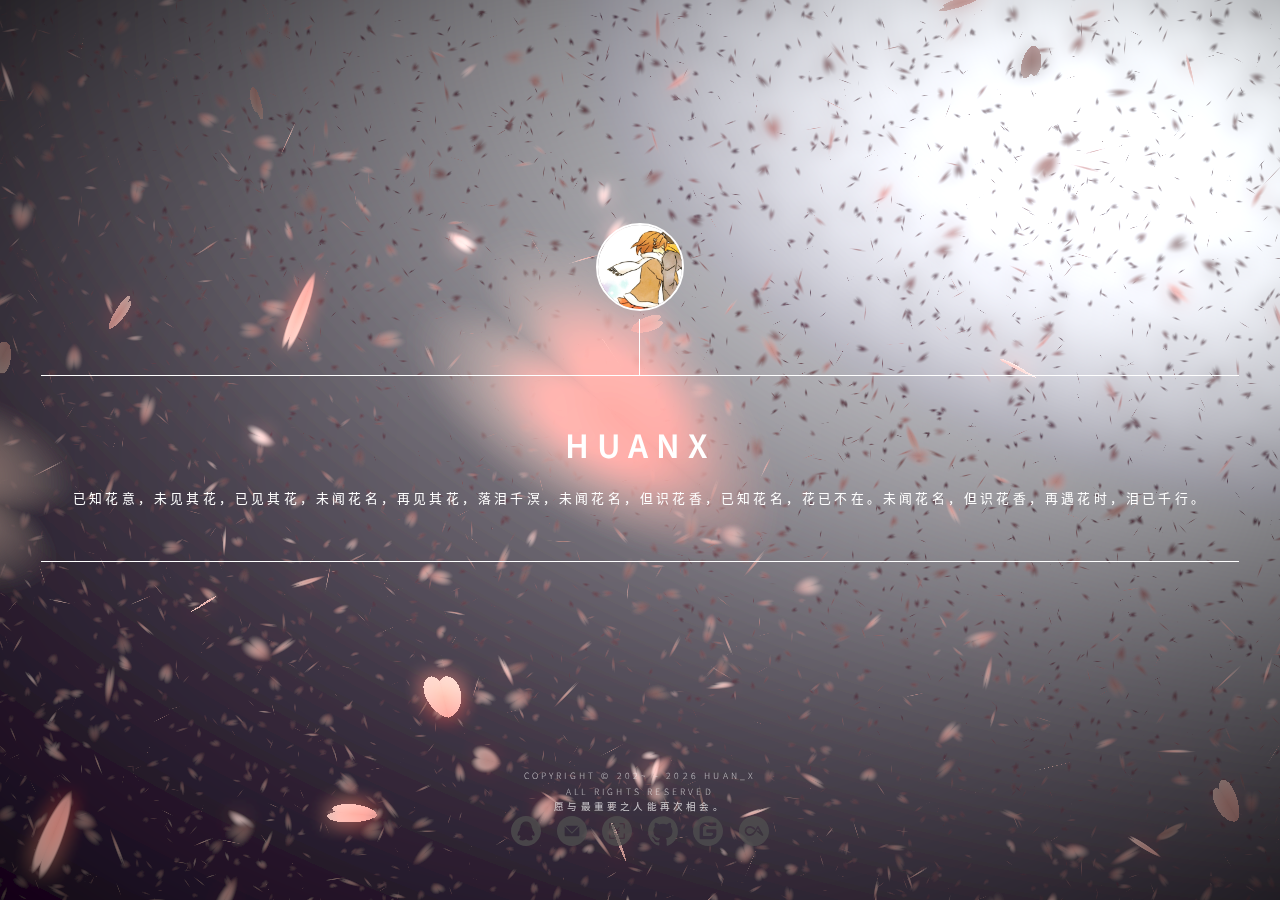
<file: index.html>
<!DOCTYPE html>
<html>
 <head> 
  <title>Huanx Index</title> 
  <meta name="description" content="你知道我是谁吗？……算了，反正总有一天会忘记，不如这样下去就好。| Huanx ：huanxherta,hxssnb" /> 
  <meta charset="utf-8" /> 
  <meta http-equiv="content-language" content="zh-cn" /> 
  <link rel="shortcut icon" href="images/favicon.ico" /> 
  <meta name="viewport" content="width=device-width, initial-scale=1, user-scalable=no" /> 
  <link rel="stylesheet" href="assets/css/main.css" /> 
  <noscript> 
   <link rel="stylesheet" href="assets/css/noscript.css" /> 
  </noscript>
 </head> 
 <body class="is-preload"> 
  <!-- Wrapper --> 
  <div id="wrapper"> 
   <!-- Header --> 
   <header id="header"> 
    <div class="icon"> 
     <img src="images/icon-fa-gem.png" alt="Huanx" title="Huanx" class="logo" /> 
    </div> 
    <div class="content"> 
     <div class="inner"> 
      <h1>Huanx </h1> 
      <!-- &nbsp;-->
      <p> 已知花意，未见其花，已见其花，未闻花名，再见其花，落泪千溟，未闻花名，但识花香，已知花名，花已不在。未闻花名，但识花香，再遇花时，泪已千行。</p>
     </div> 
    </div> 
<!--  
    <nav> 
     <ul> 
      <li> <a target="_blank" href="http://blog.nianbroken.top/">碎念博客</a></li> 
      <li> <a target="_blank" href="http://rane.nianbroken.top/">燃鹅助手</a></li> 
      <li> <a target="_blank" href="http://baidu.nianbroken.top/">帮你百度</a></li> 
      <li> <a target="_blank" href="http://pan.nianbroken.top/">碎念云盘</a></li>
      <li> <a target="_blank" href="https://fireworks.nianbroken.top/">烟花模拟</a></li>
      <!--<li><a href="#elements">Elements</a></li>--> 
     </ul> 
    </nav>

   </header> 
   <!-- Footer --> 
   <footer id="footer"> 
<!--     <p class="copyright">您的IP：<script src="https://pv.sohu.com/cityjson?ie=utf-8"></script><script type="text/javascript">document.write(returnCitySN["cip"])</script></p>  -->
    <p class="copyright"><script>
		var mydate = new Date();
		document.writeln("Copyright&nbsp;&copy;&nbsp;202~ - "+mydate.getFullYear()+'&nbsp;Huan_x<br />All&nbsp;Rights&nbsp;Reserved');</script></p> 
	<p class="copyright">愿与最重要之人能再次相会。</p> 
    <p class="copyright"> <a target="_blank" href="http://wpa.qq.com/msgrd?v=3&amp;uin=3500372287&amp;site=qq&amp;menu=yes"> <img src="images\svg\qq.svg" width="30" alt="QQ" title="QQ" />&nbsp;&nbsp;</a> <a target="_blank" href="mailto:huanxiangnb@gmail.com"> <img src="images\svg\mail.svg" width="30" alt="Mail" title="Mail" />&nbsp;&nbsp;</a> <a target="_blank" href="./images/money_receiving_QR_code.jpg"> <img src="images\svg\money_receiving_QR_code.svg" width="30" alt="给我打钱" title="给我打钱" />&nbsp;&nbsp;</a> <a target="_blank" href="https://github.com/"> <img src="images\svg\github.svg" width="30" alt="Github" title="Github" />&nbsp;&nbsp;</a> <a target="_blank" href="https://gitee.com/"> <img src="images\svg\gitee.svg" width="30" alt="Gitee" title="Gitee" />&nbsp;&nbsp;</a> <a target="_blank" href="http://www.coolapk.com/"> <img src="images\svg\coolapk.svg" width="30" alt="Coolapk" title="Coolapk" /></a> </p> 
   </footer> 
  </div> 
  <canvas id="sakura" style="z-index: 2;
    position: fixed;
    left: 0;
    top: 0;
    height: 100vh;
    width: 100vw;"> 
  </canvas> 
  <!-- BG --> 
  <!-- <div id="bg"> --> 
  <!-- Scripts --> 
  <script src="assets/js/jquery.min.js"></script> 
  <script src="assets/js/browser.min.js"></script> 
  <script src="assets/js/breakpoints.min.js"></script> 
  <script src="assets/js/util.js"></script> 
  <script src="assets/js/main.js"></script> 
  <style>canvas { padding:0; margin:0; }</style> 
  <!-- sakura shader --> 
  <script id="sakura_point_vsh" type="x-shader/x_vertex">
uniform mat4 uProjection;
uniform mat4 uModelview;
uniform vec3 uResolution;
uniform vec3 uOffset;
uniform vec3 uDOF;  //x:focus distance, y:focus radius, z:max radius
uniform vec3 uFade; //x:start distance, y:half distance, z:near fade start

attribute vec3 aPosition;
attribute vec3 aEuler;
attribute vec2 aMisc; //x:size, y:fade

varying vec3 pposition;
varying float psize;
varying float palpha;
varying float pdist;

//varying mat3 rotMat;
varying vec3 normX;
varying vec3 normY;
varying vec3 normZ;
varying vec3 normal;

varying float diffuse;
varying float specular;
varying float rstop;
varying float distancefade;

void main(void) {
    // Projection is based on vertical angle
    vec4 pos = uModelview * vec4(aPosition + uOffset, 1.0);
    gl_Position = uProjection * pos;
    gl_PointSize = aMisc.x * uProjection[1][1] / -pos.z * uResolution.y * 0.5;
    
    pposition = pos.xyz;
    psize = aMisc.x;
    pdist = length(pos.xyz);
    palpha = smoothstep(0.0, 1.0, (pdist - 0.1) / uFade.z);
    
    vec3 elrsn = sin(aEuler);
    vec3 elrcs = cos(aEuler);
    mat3 rotx = mat3(
        1.0, 0.0, 0.0,
        0.0, elrcs.x, elrsn.x,
        0.0, -elrsn.x, elrcs.x
    );
    mat3 roty = mat3(
        elrcs.y, 0.0, -elrsn.y,
        0.0, 1.0, 0.0,
        elrsn.y, 0.0, elrcs.y
    );
    mat3 rotz = mat3(
        elrcs.z, elrsn.z, 0.0, 
        -elrsn.z, elrcs.z, 0.0,
        0.0, 0.0, 1.0
    );
    mat3 rotmat = rotx * roty * rotz;
    normal = rotmat[2];
    
    mat3 trrotm = mat3(
        rotmat[0][0], rotmat[1][0], rotmat[2][0],
        rotmat[0][1], rotmat[1][1], rotmat[2][1],
        rotmat[0][2], rotmat[1][2], rotmat[2][2]
    );
    normX = trrotm[0];
    normY = trrotm[1];
    normZ = trrotm[2];
    
    const vec3 lit = vec3(0.6917144638660746, 0.6917144638660746, -0.20751433915982237);
    
    float tmpdfs = dot(lit, normal);
    if(tmpdfs < 0.0) {
        normal = -normal;
        tmpdfs = dot(lit, normal);
    }
    diffuse = 0.4 + tmpdfs;
    
    vec3 eyev = normalize(-pos.xyz);
    if(dot(eyev, normal) > 0.0) {
        vec3 hv = normalize(eyev + lit);
        specular = pow(max(dot(hv, normal), 0.0), 20.0);
    }
    else {
        specular = 0.0;
    }
    
    rstop = clamp((abs(pdist - uDOF.x) - uDOF.y) / uDOF.z, 0.0, 1.0);
    rstop = pow(rstop, 0.5);
    //-0.69315 = ln(0.5)
    distancefade = min(1.0, exp((uFade.x - pdist) * 0.69315 / uFade.y));
}
</script> 
  <script id="sakura_point_fsh" type="x-shader/x_fragment">
#ifdef GL_ES
//precision mediump float;
precision highp float;
#endif

uniform vec3 uDOF;  //x:focus distance, y:focus radius, z:max radius
uniform vec3 uFade; //x:start distance, y:half distance, z:near fade start

const vec3 fadeCol = vec3(0.08, 0.03, 0.06);

varying vec3 pposition;
varying float psize;
varying float palpha;
varying float pdist;

//varying mat3 rotMat;
varying vec3 normX;
varying vec3 normY;
varying vec3 normZ;
varying vec3 normal;

varying float diffuse;
varying float specular;
varying float rstop;
varying float distancefade;

float ellipse(vec2 p, vec2 o, vec2 r) {
    vec2 lp = (p - o) / r;
    return length(lp) - 1.0;
}

void main(void) {
    vec3 p = vec3(gl_PointCoord - vec2(0.5, 0.5), 0.0) * 2.0;
    vec3 d = vec3(0.0, 0.0, -1.0);
    float nd = normZ.z; //dot(-normZ, d);
    if(abs(nd) < 0.0001) discard;
    
    float np = dot(normZ, p);
    vec3 tp = p + d * np / nd;
    vec2 coord = vec2(dot(normX, tp), dot(normY, tp));
    
    //angle = 15 degree
    const float flwrsn = 0.258819045102521;
    const float flwrcs = 0.965925826289068;
    mat2 flwrm = mat2(flwrcs, -flwrsn, flwrsn, flwrcs);
    vec2 flwrp = vec2(abs(coord.x), coord.y) * flwrm;
    
    float r;
    if(flwrp.x < 0.0) {
        r = ellipse(flwrp, vec2(0.065, 0.024) * 0.5, vec2(0.36, 0.96) * 0.5);
    }
    else {
        r = ellipse(flwrp, vec2(0.065, 0.024) * 0.5, vec2(0.58, 0.96) * 0.5);
    }
    
    if(r > rstop) discard;
    
    vec3 col = mix(vec3(1.0, 0.8, 0.75), vec3(1.0, 0.9, 0.87), r);
    float grady = mix(0.0, 1.0, pow(coord.y * 0.5 + 0.5, 0.35));
    col *= vec3(1.0, grady, grady);
    col *= mix(0.8, 1.0, pow(abs(coord.x), 0.3));
    col = col * diffuse + specular;
    
    col = mix(fadeCol, col, distancefade);
    
    float alpha = (rstop > 0.001)? (0.5 - r / (rstop * 2.0)) : 1.0;
    alpha = smoothstep(0.0, 1.0, alpha) * palpha;
    
    gl_FragColor = vec4(col * 0.5, alpha);
}
</script> 
  <!-- effects --> 
  <script id="fx_common_vsh" type="x-shader/x_vertex">
uniform vec3 uResolution;
attribute vec2 aPosition;

varying vec2 texCoord;
varying vec2 screenCoord;

void main(void) {
    gl_Position = vec4(aPosition, 0.0, 1.0);
    texCoord = aPosition.xy * 0.5 + vec2(0.5, 0.5);
    screenCoord = aPosition.xy * vec2(uResolution.z, 1.0);
}
</script> 
  <script id="bg_fsh" type="x-shader/x_fragment">
#ifdef GL_ES
//precision mediump float;
precision highp float;
#endif

uniform vec2 uTimes;

varying vec2 texCoord;
varying vec2 screenCoord;

void main(void) {
    vec3 col;
    float c;
    vec2 tmpv = texCoord * vec2(0.8, 1.0) - vec2(0.95, 1.0);
    c = exp(-pow(length(tmpv) * 1.8, 2.0));
    col = mix(vec3(0.02, 0.0, 0.03), vec3(0.96, 0.98, 1.0) * 1.5, c);
    gl_FragColor = vec4(col * 0.5, 1.0);
}
</script> 
  <script id="fx_brightbuf_fsh" type="x-shader/x_fragment">
#ifdef GL_ES
//precision mediump float;
precision highp float;
#endif
uniform sampler2D uSrc;
uniform vec2 uDelta;

varying vec2 texCoord;
varying vec2 screenCoord;

void main(void) {
    vec4 col = texture2D(uSrc, texCoord);
    gl_FragColor = vec4(col.rgb * 2.0 - vec3(0.5), 1.0);
}
</script> 
  <script id="fx_dirblur_r4_fsh" type="x-shader/x_fragment">
#ifdef GL_ES
//precision mediump float;
precision highp float;
#endif
uniform sampler2D uSrc;
uniform vec2 uDelta;
uniform vec4 uBlurDir; //dir(x, y), stride(z, w)

varying vec2 texCoord;
varying vec2 screenCoord;

void main(void) {
    vec4 col = texture2D(uSrc, texCoord);
    col = col + texture2D(uSrc, texCoord + uBlurDir.xy * uDelta);
    col = col + texture2D(uSrc, texCoord - uBlurDir.xy * uDelta);
    col = col + texture2D(uSrc, texCoord + (uBlurDir.xy + uBlurDir.zw) * uDelta);
    col = col + texture2D(uSrc, texCoord - (uBlurDir.xy + uBlurDir.zw) * uDelta);
    gl_FragColor = col / 5.0;
}
</script> 
  <!-- effect fragment shader template --> 
  <script id="fx_common_fsh" type="x-shader/x_fragment">
#ifdef GL_ES
//precision mediump float;
precision highp float;
#endif
uniform sampler2D uSrc;
uniform vec2 uDelta;

varying vec2 texCoord;
varying vec2 screenCoord;

void main(void) {
    gl_FragColor = texture2D(uSrc, texCoord);
}
</script> 
  <!-- post processing --> 
  <script id="pp_final_vsh" type="x-shader/x_vertex">
uniform vec3 uResolution;
attribute vec2 aPosition;
varying vec2 texCoord;
varying vec2 screenCoord;
void main(void) {
    gl_Position = vec4(aPosition, 0.0, 1.0);
    texCoord = aPosition.xy * 0.5 + vec2(0.5, 0.5);
    screenCoord = aPosition.xy * vec2(uResolution.z, 1.0);
}
</script> 
  <script id="pp_final_fsh" type="x-shader/x_fragment">
#ifdef GL_ES
//precision mediump float;
precision highp float;
#endif
uniform sampler2D uSrc;
uniform sampler2D uBloom;
uniform vec2 uDelta;
varying vec2 texCoord;
varying vec2 screenCoord;
void main(void) {
    vec4 srccol = texture2D(uSrc, texCoord) * 2.0;
    vec4 bloomcol = texture2D(uBloom, texCoord);
    vec4 col;
    col = srccol + bloomcol * (vec4(1.0) + srccol);
    col *= smoothstep(1.0, 0.0, pow(length((texCoord - vec2(0.5)) * 2.0), 1.2) * 0.5);
    col = pow(col, vec4(0.45454545454545)); //(1.0 / 2.2)
    
    gl_FragColor = vec4(col.rgb, 1.0);
    gl_FragColor.a = 1.0;
}
</script> 
  <script>
// Utilities
var Vector3 = {};
var Matrix44 = {};
Vector3.create = function(x, y, z) {
    return {'x':x, 'y':y, 'z':z};
};
Vector3.dot = function (v0, v1) {
    return v0.x * v1.x + v0.y * v1.y + v0.z * v1.z;
};
Vector3.cross = function (v, v0, v1) {
    v.x = v0.y * v1.z - v0.z * v1.y;
    v.y = v0.z * v1.x - v0.x * v1.z;
    v.z = v0.x * v1.y - v0.y * v1.x;
};
Vector3.normalize = function (v) {
    var l = v.x * v.x + v.y * v.y + v.z * v.z;
    if(l > 0.00001) {
        l = 1.0 / Math.sqrt(l);
        v.x *= l;
        v.y *= l;
        v.z *= l;
    }
};
Vector3.arrayForm = function(v) {
    if(v.array) {
        v.array[0] = v.x;
        v.array[1] = v.y;
        v.array[2] = v.z;
    }
    else {
        v.array = new Float32Array([v.x, v.y, v.z]);
    }
    return v.array;
};
Matrix44.createIdentity = function () {
    return new Float32Array([1.0, 0.0, 0.0, 0.0, 0.0, 1.0, 0.0, 0.0, 0.0, 0.0, 1.0, 0.0, 0.0, 0.0, 0.0, 1.0]);
};
Matrix44.loadProjection = function (m, aspect, vdeg, near, far) {
    var h = near * Math.tan(vdeg * Math.PI / 180.0 * 0.5) * 2.0;
    var w = h * aspect;
    
    m[0] = 2.0 * near / w;
    m[1] = 0.0;
    m[2] = 0.0;
    m[3] = 0.0;
    
    m[4] = 0.0;
    m[5] = 2.0 * near / h;
    m[6] = 0.0;
    m[7] = 0.0;
    
    m[8] = 0.0;
    m[9] = 0.0;
    m[10] = -(far + near) / (far - near);
    m[11] = -1.0;
    
    m[12] = 0.0;
    m[13] = 0.0;
    m[14] = -2.0 * far * near / (far - near);
    m[15] = 0.0;
};
Matrix44.loadLookAt = function (m, vpos, vlook, vup) {
    var frontv = Vector3.create(vpos.x - vlook.x, vpos.y - vlook.y, vpos.z - vlook.z);
    Vector3.normalize(frontv);
    var sidev = Vector3.create(1.0, 0.0, 0.0);
    Vector3.cross(sidev, vup, frontv);
    Vector3.normalize(sidev);
    var topv = Vector3.create(1.0, 0.0, 0.0);
    Vector3.cross(topv, frontv, sidev);
    Vector3.normalize(topv);
    
    m[0] = sidev.x;
    m[1] = topv.x;
    m[2] = frontv.x;
    m[3] = 0.0;
    
    m[4] = sidev.y;
    m[5] = topv.y;
    m[6] = frontv.y;
    m[7] = 0.0;
    
    m[8] = sidev.z;
    m[9] = topv.z;
    m[10] = frontv.z;
    m[11] = 0.0;
    
    m[12] = -(vpos.x * m[0] + vpos.y * m[4] + vpos.z * m[8]);
    m[13] = -(vpos.x * m[1] + vpos.y * m[5] + vpos.z * m[9]);
    m[14] = -(vpos.x * m[2] + vpos.y * m[6] + vpos.z * m[10]);
    m[15] = 1.0;
};

//
var timeInfo = {
    'start':0, 'prev':0, // Date
    'delta':0, 'elapsed':0 // Number(sec)
};

//
var gl;
var renderSpec = {
    'width':0,
    'height':0,
    'aspect':1,
    'array':new Float32Array(3),
    'halfWidth':0,
    'halfHeight':0,
    'halfArray':new Float32Array(3)
    // and some render targets. see setViewport()
};
renderSpec.setSize = function(w, h) {
    renderSpec.width = w;
    renderSpec.height = h;
    renderSpec.aspect = renderSpec.width / renderSpec.height;
    renderSpec.array[0] = renderSpec.width;
    renderSpec.array[1] = renderSpec.height;
    renderSpec.array[2] = renderSpec.aspect;
    
    renderSpec.halfWidth = Math.floor(w / 2);
    renderSpec.halfHeight = Math.floor(h / 2);
    renderSpec.halfArray[0] = renderSpec.halfWidth;
    renderSpec.halfArray[1] = renderSpec.halfHeight;
    renderSpec.halfArray[2] = renderSpec.halfWidth / renderSpec.halfHeight;
};

function deleteRenderTarget(rt) {
    gl.deleteFramebuffer(rt.frameBuffer);
    gl.deleteRenderbuffer(rt.renderBuffer);
    gl.deleteTexture(rt.texture);
}

function createRenderTarget(w, h) {
    var ret = {
        'width':w,
        'height':h,
        'sizeArray':new Float32Array([w, h, w / h]),
        'dtxArray':new Float32Array([1.0 / w, 1.0 / h])
    };
    ret.frameBuffer = gl.createFramebuffer();
    ret.renderBuffer = gl.createRenderbuffer();
    ret.texture = gl.createTexture();
    
    gl.bindTexture(gl.TEXTURE_2D, ret.texture);
    gl.texImage2D(gl.TEXTURE_2D, 0, gl.RGBA, w, h, 0, gl.RGBA, gl.UNSIGNED_BYTE, null);
    gl.texParameteri(gl.TEXTURE_2D, gl.TEXTURE_WRAP_S, gl.CLAMP_TO_EDGE);
    gl.texParameteri(gl.TEXTURE_2D, gl.TEXTURE_WRAP_T, gl.CLAMP_TO_EDGE);
    gl.texParameteri(gl.TEXTURE_2D, gl.TEXTURE_MAG_FILTER, gl.LINEAR);
    gl.texParameteri(gl.TEXTURE_2D, gl.TEXTURE_MIN_FILTER, gl.LINEAR);
    
    gl.bindFramebuffer(gl.FRAMEBUFFER, ret.frameBuffer);
    gl.framebufferTexture2D(gl.FRAMEBUFFER, gl.COLOR_ATTACHMENT0, gl.TEXTURE_2D, ret.texture, 0);
    
    gl.bindRenderbuffer(gl.RENDERBUFFER, ret.renderBuffer);
    gl.renderbufferStorage(gl.RENDERBUFFER, gl.DEPTH_COMPONENT16, w, h);
    gl.framebufferRenderbuffer(gl.FRAMEBUFFER, gl.DEPTH_ATTACHMENT, gl.RENDERBUFFER, ret.renderBuffer);
    
    gl.bindTexture(gl.TEXTURE_2D, null);
    gl.bindRenderbuffer(gl.RENDERBUFFER, null);
    gl.bindFramebuffer(gl.FRAMEBUFFER, null);
    
    return ret;
}

function compileShader(shtype, shsrc) {
	var retsh = gl.createShader(shtype);
	
	gl.shaderSource(retsh, shsrc);
	gl.compileShader(retsh);
	
	if(!gl.getShaderParameter(retsh, gl.COMPILE_STATUS)) {
		var errlog = gl.getShaderInfoLog(retsh);
		gl.deleteShader(retsh);
		console.error(errlog);
		return null;
	}
	return retsh;
}

function createShader(vtxsrc, frgsrc, uniformlist, attrlist) {
    var vsh = compileShader(gl.VERTEX_SHADER, vtxsrc);
    var fsh = compileShader(gl.FRAGMENT_SHADER, frgsrc);
    
    if(vsh == null || fsh == null) {
        return null;
    }
    
    var prog = gl.createProgram();
    gl.attachShader(prog, vsh);
    gl.attachShader(prog, fsh);
    
    gl.deleteShader(vsh);
    gl.deleteShader(fsh);
    
    gl.linkProgram(prog);
    if (!gl.getProgramParameter(prog, gl.LINK_STATUS)) {
        var errlog = gl.getProgramInfoLog(prog);
        console.error(errlog);
        return null;
    }
    
    if(uniformlist) {
        prog.uniforms = {};
        for(var i = 0; i < uniformlist.length; i++) {
            prog.uniforms[uniformlist[i]] = gl.getUniformLocation(prog, uniformlist[i]);
        }
    }
    
    if(attrlist) {
        prog.attributes = {};
        for(var i = 0; i < attrlist.length; i++) {
            var attr = attrlist[i];
            prog.attributes[attr] = gl.getAttribLocation(prog, attr);
        }
    }
    
    return prog;
}

function useShader(prog) {
    gl.useProgram(prog);
    for(var attr in prog.attributes) {
        gl.enableVertexAttribArray(prog.attributes[attr]);;
    }
}

function unuseShader(prog) {
    for(var attr in prog.attributes) {
        gl.disableVertexAttribArray(prog.attributes[attr]);;
    }
    gl.useProgram(null);
}

/////
var projection = {
    'angle':60,
    'nearfar':new Float32Array([0.1, 100.0]),
    'matrix':Matrix44.createIdentity()
};
var camera = {
    'position':Vector3.create(0, 0, 100),
    'lookat':Vector3.create(0, 0, 0),
    'up':Vector3.create(0, 1, 0),
    'dof':Vector3.create(10.0, 4.0, 8.0),
    'matrix':Matrix44.createIdentity()
};

var pointFlower = {};
var meshFlower = {};
var sceneStandBy = false;

var BlossomParticle = function () {
    this.velocity = new Array(3);
    this.rotation = new Array(3);
    this.position = new Array(3);
    this.euler = new Array(3);
    this.size = 1.0;
    this.alpha = 1.0;
    this.zkey = 0.0;
};

BlossomParticle.prototype.setVelocity = function (vx, vy, vz) {
    this.velocity[0] = vx;
    this.velocity[1] = vy;
    this.velocity[2] = vz;
};

BlossomParticle.prototype.setRotation = function (rx, ry, rz) {
    this.rotation[0] = rx;
    this.rotation[1] = ry;
    this.rotation[2] = rz;
};

BlossomParticle.prototype.setPosition = function (nx, ny, nz) {
    this.position[0] = nx;
    this.position[1] = ny;
    this.position[2] = nz;
};

BlossomParticle.prototype.setEulerAngles = function (rx, ry, rz) {
    this.euler[0] = rx;
    this.euler[1] = ry;
    this.euler[2] = rz;
};

BlossomParticle.prototype.setSize = function (s) {
    this.size = s;
};

BlossomParticle.prototype.update = function (dt, et) {
    this.position[0] += this.velocity[0] * dt;
    this.position[1] += this.velocity[1] * dt;
    this.position[2] += this.velocity[2] * dt;
    
    this.euler[0] += this.rotation[0] * dt;
    this.euler[1] += this.rotation[1] * dt;
    this.euler[2] += this.rotation[2] * dt;
};

function createPointFlowers() {
    // get point sizes
    var prm = gl.getParameter(gl.ALIASED_POINT_SIZE_RANGE);
    renderSpec.pointSize = {'min':prm[0], 'max':prm[1]};
    
    var vtxsrc = document.getElementById("sakura_point_vsh").textContent;
    var frgsrc = document.getElementById("sakura_point_fsh").textContent;
    
    pointFlower.program = createShader(
        vtxsrc, frgsrc,
        ['uProjection', 'uModelview', 'uResolution', 'uOffset', 'uDOF', 'uFade'],
        ['aPosition', 'aEuler', 'aMisc']
    );
    
    useShader(pointFlower.program);
    pointFlower.offset = new Float32Array([0.0, 0.0, 0.0]);
    pointFlower.fader = Vector3.create(0.0, 10.0, 0.0);
    
    // paramerters: velocity[3], rotate[3]
    pointFlower.numFlowers = 1600;
    pointFlower.particles = new Array(pointFlower.numFlowers);
    // vertex attributes {position[3], euler_xyz[3], size[1]}
    pointFlower.dataArray = new Float32Array(pointFlower.numFlowers * (3 + 3 + 2));
    pointFlower.positionArrayOffset = 0;
    pointFlower.eulerArrayOffset = pointFlower.numFlowers * 3;
    pointFlower.miscArrayOffset = pointFlower.numFlowers * 6;
    
    pointFlower.buffer = gl.createBuffer();
    gl.bindBuffer(gl.ARRAY_BUFFER, pointFlower.buffer);
    gl.bufferData(gl.ARRAY_BUFFER, pointFlower.dataArray, gl.DYNAMIC_DRAW);
    gl.bindBuffer(gl.ARRAY_BUFFER, null);
    
    unuseShader(pointFlower.program);
    
    for(var i = 0; i < pointFlower.numFlowers; i++) {
        pointFlower.particles[i] = new BlossomParticle();
    }
}

function initPointFlowers() {
    //area
    pointFlower.area = Vector3.create(20.0, 20.0, 20.0);
    pointFlower.area.x = pointFlower.area.y * renderSpec.aspect;
    
    pointFlower.fader.x = 10.0; //env fade start
    pointFlower.fader.y = pointFlower.area.z; //env fade half
    pointFlower.fader.z = 0.1;  //near fade start
    
    //particles
    var PI2 = Math.PI * 2.0;
    var tmpv3 = Vector3.create(0, 0, 0);
    var tmpv = 0;
    var symmetryrand = function() {return (Math.random() * 2.0 - 1.0);};
    for(var i = 0; i < pointFlower.numFlowers; i++) {
        var tmpprtcl = pointFlower.particles[i];
        
        //velocity
        tmpv3.x = symmetryrand() * 0.3 + 0.8;
        tmpv3.y = symmetryrand() * 0.2 - 1.0;
        tmpv3.z = symmetryrand() * 0.3 + 0.5;
        Vector3.normalize(tmpv3);
        tmpv = 2.0 + Math.random() * 1.0;
        tmpprtcl.setVelocity(tmpv3.x * tmpv, tmpv3.y * tmpv, tmpv3.z * tmpv);
        
        //rotation
        tmpprtcl.setRotation(
            symmetryrand() * PI2 * 0.5,
            symmetryrand() * PI2 * 0.5,
            symmetryrand() * PI2 * 0.5
        );
        
        //position
        tmpprtcl.setPosition(
            symmetryrand() * pointFlower.area.x,
            symmetryrand() * pointFlower.area.y,
            symmetryrand() * pointFlower.area.z
        );
        
        //euler
        tmpprtcl.setEulerAngles(
            Math.random() * Math.PI * 2.0,
            Math.random() * Math.PI * 2.0,
            Math.random() * Math.PI * 2.0
        );
        
        //size
        tmpprtcl.setSize(0.9 + Math.random() * 0.1);
    }
}

function renderPointFlowers() {
    //update
    var PI2 = Math.PI * 2.0;
    var limit = [pointFlower.area.x, pointFlower.area.y, pointFlower.area.z];
    var repeatPos = function (prt, cmp, limit) {
        if(Math.abs(prt.position[cmp]) - prt.size * 0.5 > limit) {
            //out of area
            if(prt.position[cmp] > 0) {
                prt.position[cmp] -= limit * 2.0;
            }
            else {
                prt.position[cmp] += limit * 2.0;
            }
        }
    };
    var repeatEuler = function (prt, cmp) {
        prt.euler[cmp] = prt.euler[cmp] % PI2;
        if(prt.euler[cmp] < 0.0) {
            prt.euler[cmp] += PI2;
        }
    };
    
    for(var i = 0; i < pointFlower.numFlowers; i++) {
        var prtcl = pointFlower.particles[i];
        prtcl.update(timeInfo.delta, timeInfo.elapsed);
        repeatPos(prtcl, 0, pointFlower.area.x);
        repeatPos(prtcl, 1, pointFlower.area.y);
        repeatPos(prtcl, 2, pointFlower.area.z);
        repeatEuler(prtcl, 0);
        repeatEuler(prtcl, 1);
        repeatEuler(prtcl, 2);
        
        prtcl.alpha = 1.0;//(pointFlower.area.z - prtcl.position[2]) * 0.5;
        
        prtcl.zkey = (camera.matrix[2] * prtcl.position[0]
                    + camera.matrix[6] * prtcl.position[1]
                    + camera.matrix[10] * prtcl.position[2]
                    + camera.matrix[14]);
    }
    
    // sort
    pointFlower.particles.sort(function(p0, p1){return p0.zkey - p1.zkey;});
    
    // update data
    var ipos = pointFlower.positionArrayOffset;
    var ieuler = pointFlower.eulerArrayOffset;
    var imisc = pointFlower.miscArrayOffset;
    for(var i = 0; i < pointFlower.numFlowers; i++) {
        var prtcl = pointFlower.particles[i];
        pointFlower.dataArray[ipos] = prtcl.position[0];
        pointFlower.dataArray[ipos + 1] = prtcl.position[1];
        pointFlower.dataArray[ipos + 2] = prtcl.position[2];
        ipos += 3;
        pointFlower.dataArray[ieuler] = prtcl.euler[0];
        pointFlower.dataArray[ieuler + 1] = prtcl.euler[1];
        pointFlower.dataArray[ieuler + 2] = prtcl.euler[2];
        ieuler += 3;
        pointFlower.dataArray[imisc] = prtcl.size;
        pointFlower.dataArray[imisc + 1] = prtcl.alpha;
        imisc += 2;
    }
    
    //draw
    gl.enable(gl.BLEND);
    //gl.disable(gl.DEPTH_TEST);
    gl.blendFunc(gl.SRC_ALPHA, gl.ONE_MINUS_SRC_ALPHA);
    
    var prog = pointFlower.program;
    useShader(prog);
    
    gl.uniformMatrix4fv(prog.uniforms.uProjection, false, projection.matrix);
    gl.uniformMatrix4fv(prog.uniforms.uModelview, false, camera.matrix);
    gl.uniform3fv(prog.uniforms.uResolution, renderSpec.array);
    gl.uniform3fv(prog.uniforms.uDOF, Vector3.arrayForm(camera.dof));
    gl.uniform3fv(prog.uniforms.uFade, Vector3.arrayForm(pointFlower.fader));
    
    gl.bindBuffer(gl.ARRAY_BUFFER, pointFlower.buffer);
    gl.bufferData(gl.ARRAY_BUFFER, pointFlower.dataArray, gl.DYNAMIC_DRAW);
    
    gl.vertexAttribPointer(prog.attributes.aPosition, 3, gl.FLOAT, false, 0, pointFlower.positionArrayOffset * Float32Array.BYTES_PER_ELEMENT);
    gl.vertexAttribPointer(prog.attributes.aEuler, 3, gl.FLOAT, false, 0, pointFlower.eulerArrayOffset * Float32Array.BYTES_PER_ELEMENT);
    gl.vertexAttribPointer(prog.attributes.aMisc, 2, gl.FLOAT, false, 0, pointFlower.miscArrayOffset * Float32Array.BYTES_PER_ELEMENT);
    
    // doubler
    for(var i = 1; i < 2; i++) {
        var zpos = i * -2.0;
        pointFlower.offset[0] = pointFlower.area.x * -1.0;
        pointFlower.offset[1] = pointFlower.area.y * -1.0;
        pointFlower.offset[2] = pointFlower.area.z * zpos;
        gl.uniform3fv(prog.uniforms.uOffset, pointFlower.offset);
        gl.drawArrays(gl.POINT, 0, pointFlower.numFlowers);
        
        pointFlower.offset[0] = pointFlower.area.x * -1.0;
        pointFlower.offset[1] = pointFlower.area.y *  1.0;
        pointFlower.offset[2] = pointFlower.area.z * zpos;
        gl.uniform3fv(prog.uniforms.uOffset, pointFlower.offset);
        gl.drawArrays(gl.POINT, 0, pointFlower.numFlowers);
        
        pointFlower.offset[0] = pointFlower.area.x *  1.0;
        pointFlower.offset[1] = pointFlower.area.y * -1.0;
        pointFlower.offset[2] = pointFlower.area.z * zpos;
        gl.uniform3fv(prog.uniforms.uOffset, pointFlower.offset);
        gl.drawArrays(gl.POINT, 0, pointFlower.numFlowers);
        
        pointFlower.offset[0] = pointFlower.area.x *  1.0;
        pointFlower.offset[1] = pointFlower.area.y *  1.0;
        pointFlower.offset[2] = pointFlower.area.z * zpos;
        gl.uniform3fv(prog.uniforms.uOffset, pointFlower.offset);
        gl.drawArrays(gl.POINT, 0, pointFlower.numFlowers);
    }
    
    //main
    pointFlower.offset[0] = 0.0;
    pointFlower.offset[1] = 0.0;
    pointFlower.offset[2] = 0.0;
    gl.uniform3fv(prog.uniforms.uOffset, pointFlower.offset);
    gl.drawArrays(gl.POINT, 0, pointFlower.numFlowers);
    
    gl.bindBuffer(gl.ARRAY_BUFFER, null);
    unuseShader(prog);
    
    gl.enable(gl.DEPTH_TEST);
    gl.disable(gl.BLEND);
}

// effects
//common util
function createEffectProgram(vtxsrc, frgsrc, exunifs, exattrs) {
    var ret = {};
    var unifs = ['uResolution', 'uSrc', 'uDelta'];
    if(exunifs) {
        unifs = unifs.concat(exunifs);
    }
    var attrs = ['aPosition'];
    if(exattrs) {
        attrs = attrs.concat(exattrs);
    }
    
    ret.program = createShader(vtxsrc, frgsrc, unifs, attrs);
    useShader(ret.program);
    
    ret.dataArray = new Float32Array([
        -1.0, -1.0,
         1.0, -1.0,
        -1.0,  1.0,
         1.0,  1.0
    ]);
    ret.buffer = gl.createBuffer();
    gl.bindBuffer(gl.ARRAY_BUFFER, ret.buffer);
    gl.bufferData(gl.ARRAY_BUFFER, ret.dataArray, gl.STATIC_DRAW);
    
    gl.bindBuffer(gl.ARRAY_BUFFER, null);
    unuseShader(ret.program);
    
    return ret;
}

// basic usage
// useEffect(prog, srctex({'texture':texid, 'dtxArray':(f32)[dtx, dty]})); //basic initialize
// gl.uniform**(...); //additional uniforms
// drawEffect()
// unuseEffect(prog)
// TEXTURE0 makes src
function useEffect(fxobj, srctex) {
    var prog = fxobj.program;
    useShader(prog);
    gl.uniform3fv(prog.uniforms.uResolution, renderSpec.array);
    
    if(srctex != null) {
        gl.uniform2fv(prog.uniforms.uDelta, srctex.dtxArray);
        gl.uniform1i(prog.uniforms.uSrc, 0);
        
        gl.activeTexture(gl.TEXTURE0);
        gl.bindTexture(gl.TEXTURE_2D, srctex.texture);
    }
}
function drawEffect(fxobj) {
    gl.bindBuffer(gl.ARRAY_BUFFER, fxobj.buffer);
    gl.vertexAttribPointer(fxobj.program.attributes.aPosition, 2, gl.FLOAT, false, 0, 0);
    gl.drawArrays(gl.TRIANGLE_STRIP, 0, 4);
}
function unuseEffect(fxobj) {
    unuseShader(fxobj.program);
}

var effectLib = {};
function createEffectLib() {
    
    var vtxsrc, frgsrc;
    //common
    var cmnvtxsrc = document.getElementById("fx_common_vsh").textContent;
    
    //background
    frgsrc = document.getElementById("bg_fsh").textContent;
    effectLib.sceneBg = createEffectProgram(cmnvtxsrc, frgsrc, ['uTimes'], null);
    
    // make brightpixels buffer
    frgsrc = document.getElementById("fx_brightbuf_fsh").textContent;
    effectLib.mkBrightBuf = createEffectProgram(cmnvtxsrc, frgsrc, null, null);
    
    // direction blur
    frgsrc = document.getElementById("fx_dirblur_r4_fsh").textContent;
    effectLib.dirBlur = createEffectProgram(cmnvtxsrc, frgsrc, ['uBlurDir'], null);
    
    //final composite
    vtxsrc = document.getElementById("pp_final_vsh").textContent;
    frgsrc = document.getElementById("pp_final_fsh").textContent;
    effectLib.finalComp = createEffectProgram(vtxsrc, frgsrc, ['uBloom'], null);
}

// background
function createBackground() {
    //console.log("create background");
}
function initBackground() {
    //console.log("init background");
}
function renderBackground() {
    gl.disable(gl.DEPTH_TEST);
    
    useEffect(effectLib.sceneBg, null);
    gl.uniform2f(effectLib.sceneBg.program.uniforms.uTimes, timeInfo.elapsed, timeInfo.delta);
    drawEffect(effectLib.sceneBg);
    unuseEffect(effectLib.sceneBg);
    
    gl.enable(gl.DEPTH_TEST);
}

// post process
var postProcess = {};
function createPostProcess() {
    //console.log("create post process");
}
function initPostProcess() {
    //console.log("init post process");
}

function renderPostProcess() {
    gl.enable(gl.TEXTURE_2D);
    gl.disable(gl.DEPTH_TEST);
    var bindRT = function (rt, isclear) {
        gl.bindFramebuffer(gl.FRAMEBUFFER, rt.frameBuffer);
        gl.viewport(0, 0, rt.width, rt.height);
        if(isclear) {
            gl.clearColor(0, 0, 0, 0);
            gl.clear(gl.COLOR_BUFFER_BIT | gl.DEPTH_BUFFER_BIT);
        }
    };
    
    //make bright buff
    bindRT(renderSpec.wHalfRT0, true);
    useEffect(effectLib.mkBrightBuf, renderSpec.mainRT);
    drawEffect(effectLib.mkBrightBuf);
    unuseEffect(effectLib.mkBrightBuf);
    
    // make bloom
    for(var i = 0; i < 2; i++) {
        var p = 1.5 + 1 * i;
        var s = 2.0 + 1 * i;
        bindRT(renderSpec.wHalfRT1, true);
        useEffect(effectLib.dirBlur, renderSpec.wHalfRT0);
        gl.uniform4f(effectLib.dirBlur.program.uniforms.uBlurDir, p, 0.0, s, 0.0);
        drawEffect(effectLib.dirBlur);
        unuseEffect(effectLib.dirBlur);
        
        bindRT(renderSpec.wHalfRT0, true);
        useEffect(effectLib.dirBlur, renderSpec.wHalfRT1);
        gl.uniform4f(effectLib.dirBlur.program.uniforms.uBlurDir, 0.0, p, 0.0, s);
        drawEffect(effectLib.dirBlur);
        unuseEffect(effectLib.dirBlur);
    }
    
    //display
    gl.bindFramebuffer(gl.FRAMEBUFFER, null);
    gl.viewport(0, 0, renderSpec.width, renderSpec.height);
    gl.clear(gl.COLOR_BUFFER_BIT | gl.DEPTH_BUFFER_BIT);
    
    useEffect(effectLib.finalComp, renderSpec.mainRT);
    gl.uniform1i(effectLib.finalComp.program.uniforms.uBloom, 1);
    gl.activeTexture(gl.TEXTURE1);
    gl.bindTexture(gl.TEXTURE_2D, renderSpec.wHalfRT0.texture);
    drawEffect(effectLib.finalComp);
    unuseEffect(effectLib.finalComp);
    
    gl.enable(gl.DEPTH_TEST);
}

/////
var SceneEnv = {};
function createScene() {
    createEffectLib();
    createBackground();
    createPointFlowers();
    createPostProcess();
    sceneStandBy = true;
}

function initScene() {
    initBackground();
    initPointFlowers();
    initPostProcess();
    
    //camera.position.z = 17.320508;
    camera.position.z = pointFlower.area.z + projection.nearfar[0];
    projection.angle = Math.atan2(pointFlower.area.y, camera.position.z + pointFlower.area.z) * 180.0 / Math.PI * 2.0;
    Matrix44.loadProjection(projection.matrix, renderSpec.aspect, projection.angle, projection.nearfar[0], projection.nearfar[1]);
}

function renderScene() {
    //draw
    Matrix44.loadLookAt(camera.matrix, camera.position, camera.lookat, camera.up);
    
    gl.enable(gl.DEPTH_TEST);
    
    //gl.bindFramebuffer(gl.FRAMEBUFFER, null);
    gl.bindFramebuffer(gl.FRAMEBUFFER, renderSpec.mainRT.frameBuffer);
    gl.viewport(0, 0, renderSpec.mainRT.width, renderSpec.mainRT.height);
    gl.clearColor(0.005, 0, 0.05, 0);
    gl.clear(gl.COLOR_BUFFER_BIT | gl.DEPTH_BUFFER_BIT);
    
    renderBackground();
    renderPointFlowers();
    renderPostProcess();
}

/////
function onResize(e) {
    makeCanvasFullScreen(document.getElementById("sakura"));
    setViewports();
    if(sceneStandBy) {
        initScene();
    }
}

function setViewports() {
    renderSpec.setSize(gl.canvas.width, gl.canvas.height);
    
    gl.clearColor(0.2, 0.2, 0.5, 1.0);
    gl.viewport(0, 0, renderSpec.width, renderSpec.height);
    
    var rtfunc = function (rtname, rtw, rth) {
        var rt = renderSpec[rtname];
        if(rt) deleteRenderTarget(rt);
        renderSpec[rtname] = createRenderTarget(rtw, rth);
    };
    rtfunc('mainRT', renderSpec.width, renderSpec.height);
    rtfunc('wFullRT0', renderSpec.width, renderSpec.height);
    rtfunc('wFullRT1', renderSpec.width, renderSpec.height);
    rtfunc('wHalfRT0', renderSpec.halfWidth, renderSpec.halfHeight);
    rtfunc('wHalfRT1', renderSpec.halfWidth, renderSpec.halfHeight);
}

function render() {
    renderScene();
}

var animating = true;
function toggleAnimation(elm) {
    animating ^= true;
    if(animating) animate();
    if(elm) {
        elm.innerHTML = animating? "Stop":"Start";
    }
}

function stepAnimation() {
    if(!animating) animate();
}

function animate() {
    var curdate = new Date();
    timeInfo.elapsed = (curdate - timeInfo.start) / 1000.0;
    timeInfo.delta = (curdate - timeInfo.prev) / 1000.0;
    timeInfo.prev = curdate;
    
    if(animating) requestAnimationFrame(animate);
    render();
}

function makeCanvasFullScreen(canvas) {
    var b = document.body;
	var d = document.documentElement;
	fullw = Math.max(b.clientWidth , b.scrollWidth, d.scrollWidth, d.clientWidth);
	fullh = Math.max(b.clientHeight , b.scrollHeight, d.scrollHeight, d.clientHeight);
	canvas.width = fullw;
	canvas.height = fullh;
}

window.addEventListener('load', function(e) {
    var canvas = document.getElementById("sakura");
    try {
        makeCanvasFullScreen(canvas);
        gl = canvas.getContext('experimental-webgl');
    } catch(e) {
        alert("WebGL not supported." + e);
        console.error(e);
        return;
    }
    
    window.addEventListener('resize', onResize);
    
    setViewports();
    createScene();
    initScene();
    
    timeInfo.start = new Date();
    timeInfo.prev = timeInfo.start;
    animate();
});

//set window.requestAnimationFrame
(function (w, r) {
    w['r'+r] = w['r'+r] || w['webkitR'+r] || w['mozR'+r] || w['msR'+r] || w['oR'+r] || function(c){ w.setTimeout(c, 1000 / 60); };
})(window, 'equestAnimationFrame');
</script>  
 </body>
</html>
</file>
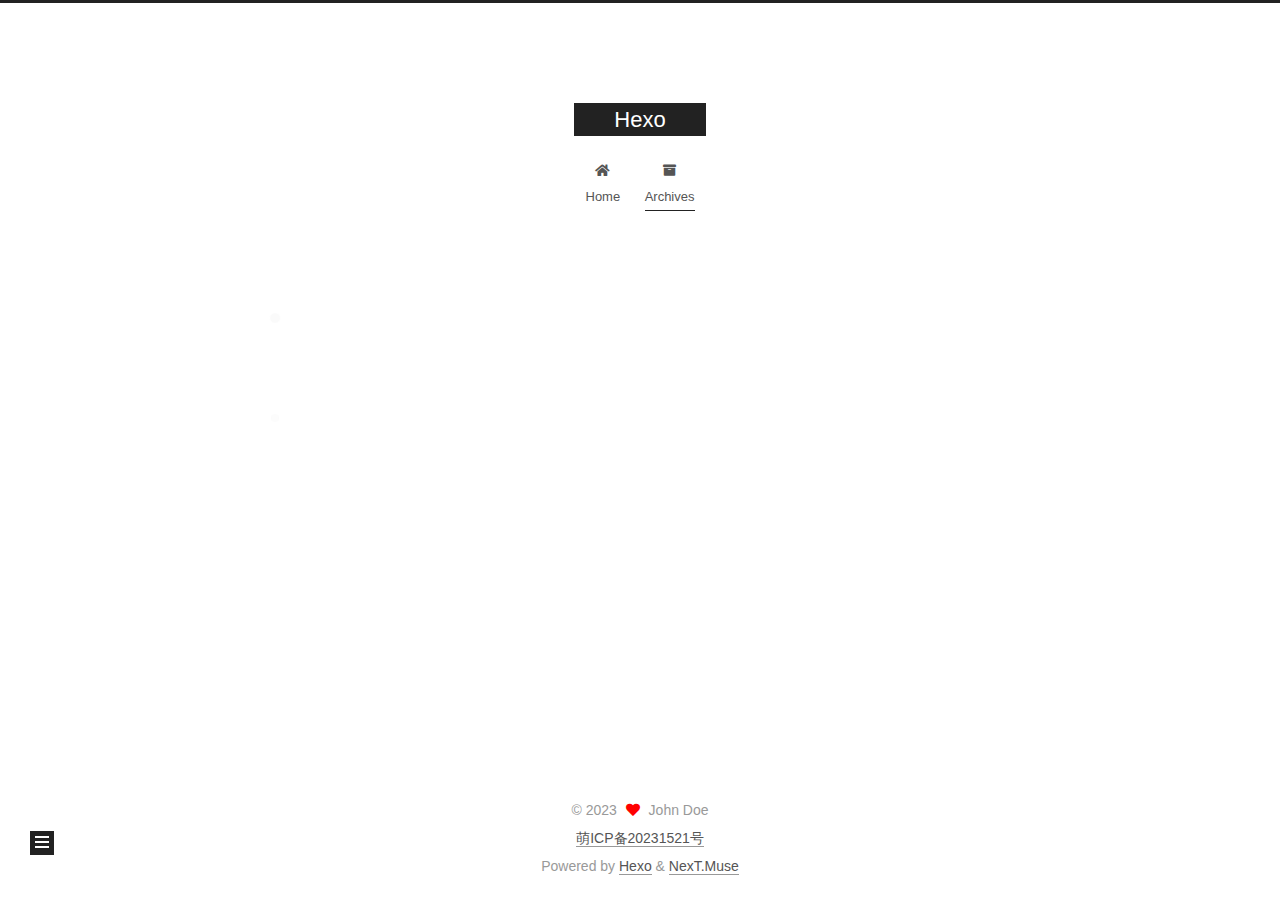
<file: archives/index.html>
<!DOCTYPE html>
<html lang="zh-Hans">
<head>
  <meta charset="UTF-8">
<meta name="viewport" content="width=device-width, initial-scale=1, maximum-scale=2">
<meta name="theme-color" content="#222">
<meta name="generator" content="Hexo 6.3.0">
  <link rel="apple-touch-icon" sizes="180x180" href="/images/apple-touch-icon-next.png">
  <link rel="icon" type="image/png" sizes="32x32" href="/images/favicon-32x32-next.png">
  <link rel="icon" type="image/png" sizes="16x16" href="/images/favicon-16x16-next.png">
  <link rel="mask-icon" href="/images/logo.svg" color="#222">

<link rel="stylesheet" href="/css/main.css">


<link rel="stylesheet" href="/lib/font-awesome/css/all.min.css">

<script id="hexo-configurations">
    var NexT = window.NexT || {};
    var CONFIG = {"hostname":"huanxherta.github.io","root":"/","scheme":"Muse","version":"7.8.0","exturl":false,"sidebar":{"position":"left","display":"post","padding":18,"offset":12,"onmobile":false},"copycode":{"enable":false,"show_result":false,"style":null},"back2top":{"enable":true,"sidebar":false,"scrollpercent":false},"bookmark":{"enable":false,"color":"#222","save":"auto"},"fancybox":false,"mediumzoom":false,"lazyload":false,"pangu":false,"comments":{"style":"tabs","active":null,"storage":true,"lazyload":false,"nav":null},"algolia":{"hits":{"per_page":10},"labels":{"input_placeholder":"Search for Posts","hits_empty":"We didn't find any results for the search: ${query}","hits_stats":"${hits} results found in ${time} ms"}},"localsearch":{"enable":false,"trigger":"auto","top_n_per_article":1,"unescape":false,"preload":false},"motion":{"enable":true,"async":false,"transition":{"post_block":"fadeIn","post_header":"slideDownIn","post_body":"slideDownIn","coll_header":"slideLeftIn","sidebar":"slideUpIn"}}};
  </script>

  <meta property="og:type" content="website">
<meta property="og:title" content="Hexo">
<meta property="og:url" content="https://huanxherta.github.io/archives/index.html">
<meta property="og:site_name" content="Hexo">
<meta property="og:locale">
<meta property="article:author" content="John Doe">
<meta name="twitter:card" content="summary">

<link rel="canonical" href="https://huanxherta.github.io/archives/">


<script id="page-configurations">
  // https://hexo.io/docs/variables.html
  CONFIG.page = {
    sidebar: "",
    isHome : false,
    isPost : false,
    lang   : 'zh-Hans'
  };
</script>

  <title>Archive | Hexo</title>
  






  <noscript>
  <style>
  .use-motion .brand,
  .use-motion .menu-item,
  .sidebar-inner,
  .use-motion .post-block,
  .use-motion .pagination,
  .use-motion .comments,
  .use-motion .post-header,
  .use-motion .post-body,
  .use-motion .collection-header { opacity: initial; }

  .use-motion .site-title,
  .use-motion .site-subtitle {
    opacity: initial;
    top: initial;
  }

  .use-motion .logo-line-before i { left: initial; }
  .use-motion .logo-line-after i { right: initial; }
  </style>
</noscript>

</head>

<body itemscope itemtype="http://schema.org/WebPage">
  <div class="container use-motion">
    <div class="headband"></div>

    <header class="header" itemscope itemtype="http://schema.org/WPHeader">
      <div class="header-inner"><div class="site-brand-container">
  <div class="site-nav-toggle">
    <div class="toggle" aria-label="Toggle navigation bar">
      <span class="toggle-line toggle-line-first"></span>
      <span class="toggle-line toggle-line-middle"></span>
      <span class="toggle-line toggle-line-last"></span>
    </div>
  </div>

  <div class="site-meta">

    <a href="/" class="brand" rel="start">
      <span class="logo-line-before"><i></i></span>
      <h1 class="site-title">Hexo</h1>
      <span class="logo-line-after"><i></i></span>
    </a>
  </div>

  <div class="site-nav-right">
    <div class="toggle popup-trigger">
    </div>
  </div>
</div>




<nav class="site-nav">
  <ul id="menu" class="main-menu menu">
        <li class="menu-item menu-item-home">

    <a href="/" rel="section"><i class="fa fa-home fa-fw"></i>Home</a>

  </li>
        <li class="menu-item menu-item-archives">

    <a href="/archives/" rel="section"><i class="fa fa-archive fa-fw"></i>Archives</a>

  </li>
  </ul>
</nav>




</div>
    </header>

    
  <div class="back-to-top">
    <i class="fa fa-arrow-up"></i>
    <span>0%</span>
  </div>


    <main class="main">
      <div class="main-inner">
        <div class="content-wrap">
          

          <div class="content archive">
            

  
  
  
  <div class="post-block">
    <div class="posts-collapse">
      <div class="collection-title">
        <span class="collection-header">Um..! 2 posts in total. Keep on posting.</span>
      </div>

      
    <div class="collection-year">
      <span class="collection-header">2023</span>
    </div>

  <article itemscope itemtype="http://schema.org/Article">
    <header class="post-header">

      <div class="post-meta">
        <time itemprop="dateCreated"
              datetime="2023-01-26T09:00:12+08:00"
              content="2023-01-26">
          01-26
        </time>
      </div>

      <div class="post-title">
          <a class="post-title-link" href="/2023/01/26/helloworld/" itemprop="url">
            <span itemprop="name">helloworld</span>
          </a>
      </div>

    </header>
  </article>

  <article itemscope itemtype="http://schema.org/Article">
    <header class="post-header">

      <div class="post-meta">
        <time itemprop="dateCreated"
              datetime="2023-01-26T08:51:59+08:00"
              content="2023-01-26">
          01-26
        </time>
      </div>

      <div class="post-title">
          <a class="post-title-link" href="/2023/01/26/hello-world/" itemprop="url">
            <span itemprop="name">Hello World</span>
          </a>
      </div>

    </header>
  </article>


    </div>
  </div>
  
  
  

  



          </div>
          

<script>
  window.addEventListener('tabs:register', () => {
    let { activeClass } = CONFIG.comments;
    if (CONFIG.comments.storage) {
      activeClass = localStorage.getItem('comments_active') || activeClass;
    }
    if (activeClass) {
      let activeTab = document.querySelector(`a[href="#comment-${activeClass}"]`);
      if (activeTab) {
        activeTab.click();
      }
    }
  });
  if (CONFIG.comments.storage) {
    window.addEventListener('tabs:click', event => {
      if (!event.target.matches('.tabs-comment .tab-content .tab-pane')) return;
      let commentClass = event.target.classList[1];
      localStorage.setItem('comments_active', commentClass);
    });
  }
</script>

        </div>
          
  
  <div class="toggle sidebar-toggle">
    <span class="toggle-line toggle-line-first"></span>
    <span class="toggle-line toggle-line-middle"></span>
    <span class="toggle-line toggle-line-last"></span>
  </div>

  <aside class="sidebar">
    <div class="sidebar-inner">

      <ul class="sidebar-nav motion-element">
        <li class="sidebar-nav-toc">
          Table of Contents
        </li>
        <li class="sidebar-nav-overview">
          Overview
        </li>
      </ul>

      <!--noindex-->
      <div class="post-toc-wrap sidebar-panel">
      </div>
      <!--/noindex-->

      <div class="site-overview-wrap sidebar-panel">
        <div class="site-author motion-element" itemprop="author" itemscope itemtype="http://schema.org/Person">
  <p class="site-author-name" itemprop="name">John Doe</p>
  <div class="site-description" itemprop="description"></div>
</div>
<div class="site-state-wrap motion-element">
  <nav class="site-state">
      <div class="site-state-item site-state-posts">
          <a href="/archives/">
        
          <span class="site-state-item-count">2</span>
          <span class="site-state-item-name">posts</span>
        </a>
      </div>
  </nav>
</div>



      </div>

    </div>
  </aside>
  <div id="sidebar-dimmer"></div>


      </div>
    </main>

    <footer class="footer">
      <div class="footer-inner">
        

        

<div class="copyright">
  
  &copy; 
  <span itemprop="copyrightYear">2023</span>
  <span class="with-love">
    <i class="fa fa-heart"></i>
  </span>
  <span class="author" itemprop="copyrightHolder">John Doe</span>
</div>

<a href="https://icp.gov.moe/?keyword=20231521" target="_blank">萌ICP备20231521号</a><br>
  <div class="powered-by">Powered by <a href="https://hexo.io/" class="theme-link" rel="noopener" target="_blank">Hexo</a> & <a href="https://muse.theme-next.org/" class="theme-link" rel="noopener" target="_blank">NexT.Muse</a>
  </div>
<script async src="//busuanzi.ibruce.info/busuanzi/2.3/busuanzi.pure.mini.js"></script>

<br >
        








      </div>
    </footer>
  </div>

  
  <script src="/lib/anime.min.js"></script>
  <script src="/lib/velocity/velocity.min.js"></script>
  <script src="/lib/velocity/velocity.ui.min.js"></script>

<script src="/js/utils.js"></script>

<script src="/js/motion.js"></script>


<script src="/js/schemes/muse.js"></script>


<script src="/js/next-boot.js"></script>




  















  

  

</body>
</html>
</file>
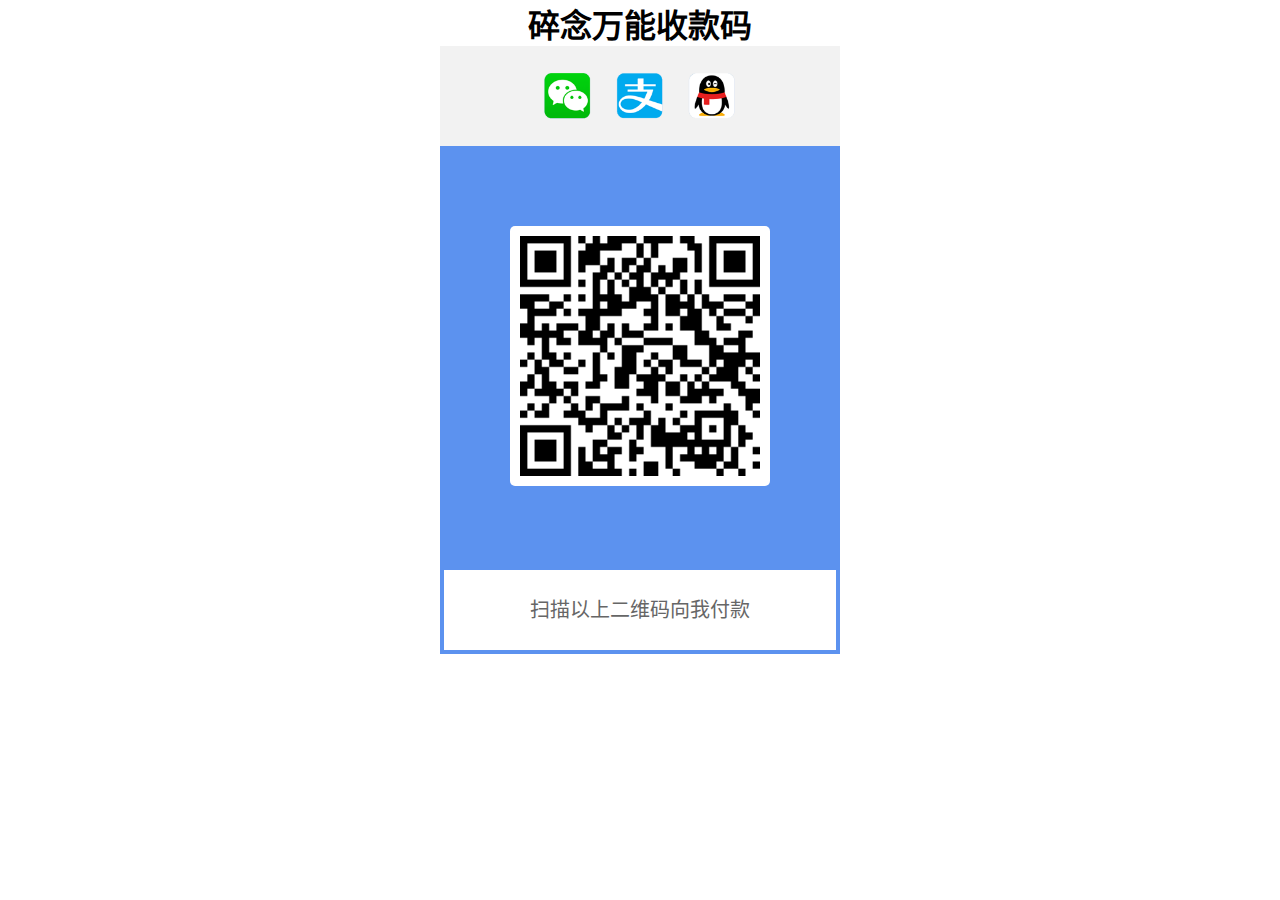
<file: money_receiving_QR_code/index.html>
<!DOCTYPE html>
<html>
 <head> 
  <meta charset="utf-8" /> 
  <meta name="description" content="这里是碎念万能收款码，支持QQ，微信，支付宝收款。" /> 
  <meta http-equiv="content-language" content="zh-cn" /> 
  <meta http-equiv="X-UA-Compatible" content="IE=edge" /> 
  <meta name="viewport" content="width=device-width, initial-scale=1" /> 
  <meta name="author" content="mengkun" /> 
  <meta name="renderer" content="webkit" /> 
  <meta http-equiv="Cache-Control" content="no-siteapp" /> 
  <title>碎念万能收款码 - 我见云 心念你</title> 
  <script>
    var setting = {
        /* 在以下【双引号】中粘贴你的QQ钱包收款链接 */ 
        qqUrl: "https://i.qianbao.qq.com/wallet/sqrcode.htm?m=tenpay&f=wallet&a=1&ac=CAEQyrOIiQsY2rG4hAY%3D_xxx_sign&u=2971802058&n=%E6%9B%A6%E8%8A%B8%F0%9F%8D%82",
        
        /* 在以下【双引号】中粘贴你的微信收款链接 */ 
        wechatUrl: "wxp://f2f0NLwK81cKeSCqoWOJnrmd6NMQorP50Atg",
        
        /* 在以下【双引号】中粘贴你的支付宝收款链接 */ 
        aliUrl: "https://qr.alipay.com/fkx16734d3ufygssmksup6e"
    }
    </script> 
  <style>
    * {
        margin: 0; padding: 0;
        font-family: Microsoft yahei;
    }
    body {
        background-color: #fff;
    }
    .code-item {
        width: 100%;
        max-width: 400px;
        margin: 0 auto;
        padding-bottom: 1px;
        display: none;
        background-color: #5c92ef;
    }
    .code-title {
        height: 100px;
        background-color: #f2f2f2;
        background-position: center;
        background-repeat: no-repeat;
        background-size: 50%;
    }
    .code-area {
        text-align: center;
    }
    .code-area img {
        margin: 80px auto;
        width: 60%;
        min-width: 100px;
        background: #fff;
        padding: 10px;
        border-radius: 5px;
    }
    .code-footer {
        height: 80px;
        text-align: center;
        background-color: #fff;
        color: #666;
        line-height: 80px;
        font-size: 20px;
        margin: 0 4px 3px 4px;
    }
    
    #code-all > .code-title {
        background-image: url("[data-uri]");
    }
    
    #code-qq {
        background-color: #54b4ef;
    }
    #code-qq > .code-title {
        background-image: url("[data-uri]");
    }
    
    #code-wechat {
        background-color: #54bc6e;
    }
    #code-wechat > .code-title { 
        background-image: url("[data-uri]");
    }
    </style> 
 </head> 
 <body> 
  <center>
   <h1>碎念万能收款码</h1>
  </center> 
  <!-- 万能收款码展示区域 --> 
  <div class="code-item" id="code-all"> 
   <div class="code-title"></div> 
   <div class="code-area"> 
    <img id="page-url" src="[data-uri]" alt="万能收款码展示区域" title="万能收款码展示区域" /> 
   </div> 
   <div class="code-footer">
     扫描以上二维码向我付款 
   </div> 
  </div> 
  <!-- QQ钱包二维码展示区域 --> 
  <div class="code-item" id="code-qq"> 
   <div class="code-title"></div> 
   <div class="code-area"> 
    <img id="qq-url" src="[data-uri]" alt="QQ钱包二维码展示区域" title="QQ钱包二维码展示区域" /> 
   </div> 
   <div class="code-footer">
     长按以上二维码向我付款 
   </div> 
  </div> 
  <!-- 微信二维码展示区域 --> 
  <div class="code-item" id="code-wechat"> 
   <div class="code-title"></div> 
   <div class="code-area"> 
    <img id="wechat-url" src="[data-uri]" alt="微信二维码展示区域" title="微信二维码展示区域" /> 
   </div> 
   <div class="code-footer">
     长按以上二维码向我付款 
   </div> 
  </div> 
  <script>
    /* 二维码生成 */ 
    !function(r,n,t){"function"==typeof define&&define.amd?define([],t):"object"==typeof module&&module.exports?module.exports=t():r.QRCode=t()}(this,0,function(){for(var r=[null,[[10,7,17,13],[1,1,1,1],[]],[[16,10,28,22],[1,1,1,1],[4,16]],[[26,15,22,18],[1,1,2,2],[4,20]],[[18,20,16,26],[2,1,4,2],[4,24]],[[24,26,22,18],[2,1,4,4],[4,28]],[[16,18,28,24],[4,2,4,4],[4,32]],[[18,20,26,18],[4,2,5,6],[4,20,36]],[[22,24,26,22],[4,2,6,6],[4,22,40]],[[22,30,24,20],[5,2,8,8],[4,24,44]],[[26,18,28,24],[5,4,8,8],[4,26,48]],[[30,20,24,28],[5,4,11,8],[4,28,52]],[[22,24,28,26],[8,4,11,10],[4,30,56]],[[22,26,22,24],[9,4,16,12],[4,32,60]],[[24,30,24,20],[9,4,16,16],[4,24,44,64]],[[24,22,24,30],[10,6,18,12],[4,24,46,68]],[[28,24,30,24],[10,6,16,17],[4,24,48,72]],[[28,28,28,28],[11,6,19,16],[4,28,52,76]],[[26,30,28,28],[13,6,21,18],[4,28,54,80]],[[26,28,26,26],[14,7,25,21],[4,28,56,84]],[[26,28,28,30],[16,8,25,20],[4,32,60,88]],[[26,28,30,28],[17,8,25,23],[4,26,48,70,92]],[[28,28,24,30],[17,9,34,23],[4,24,48,72,96]],[[28,30,30,30],[18,9,30,25],[4,28,52,76,100]],[[28,30,30,30],[20,10,32,27],[4,26,52,78,104]],[[28,26,30,30],[21,12,35,29],[4,30,56,82,108]],[[28,28,30,28],[23,12,37,34],[4,28,56,84,112]],[[28,30,30,30],[25,12,40,34],[4,32,60,88,116]],[[28,30,30,30],[26,13,42,35],[4,24,48,72,96,120]],[[28,30,30,30],[28,14,45,38],[4,28,52,76,100,124]],[[28,30,30,30],[29,15,48,40],[4,24,50,76,102,128]],[[28,30,30,30],[31,16,51,43],[4,28,54,80,106,132]],[[28,30,30,30],[33,17,54,45],[4,32,58,84,110,136]],[[28,30,30,30],[35,18,57,48],[4,28,56,84,112,140]],[[28,30,30,30],[37,19,60,51],[4,32,60,88,116,144]],[[28,30,30,30],[38,19,63,53],[4,28,52,76,100,124,148]],[[28,30,30,30],[40,20,66,56],[4,22,48,74,100,126,152]],[[28,30,30,30],[43,21,70,59],[4,26,52,78,104,130,156]],[[28,30,30,30],[45,22,74,62],[4,30,56,82,108,134,160]],[[28,30,30,30],[47,24,77,65],[4,24,52,80,108,136,164]],[[28,30,30,30],[49,25,81,68],[4,28,56,84,112,140,168]]],n=/^\d*$/,t=/^[A-Za-z0-9 $%*+\-./:]*$/,e=/^[A-Z0-9 $%*+\-./:]*$/,o=[],a=[-1],u=0,f=1;u<255;++u)o.push(f),a[f]=u,f=2*f^(f>=128?285:0);var i=[[]];for(u=0;u<30;++u){for(var h=i[u],s=[],c=0;c<=u;++c){var l=c<u?o[h[c]]:0,v=o[(u+(h[c-1]||0))%255];s.push(a[l^v])}i.push(s)}var p={};for(u=0;u<45;++u)p["0123456789ABCDEFGHIJKLMNOPQRSTUVWXYZ $%*+-./:".charAt(u)]=u;var g=[function(r,n){return(r+n)%2==0},function(r,n){return r%2==0},function(r,n){return n%3==0},function(r,n){return(r+n)%3==0},function(r,n){return((r/2|0)+(n/3|0))%2==0},function(r,n){return r*n%2+r*n%3==0},function(r,n){return(r*n%2+r*n%3)%2==0},function(r,n){return((r+n)%2+r*n%3)%2==0}],d=function(r){return r>6},m=function(n,t){var e=-8&function(n){var t=r[n],e=16*n*n+128*n+64;return d(n)&&(e-=36),t[2].length&&(e-=25*t[2].length*t[2].length-10*t[2].length-55),e}(n),o=r[n];return e-=8*o[0][t]*o[1][t]},w=function(r,n){switch(n){case 1:return r<10?10:r<27?12:14;case 2:return r<10?9:r<27?11:13;case 4:return r<10?8:16;case 8:return r<10?8:r<27?10:12}},C=function(r,n,t){var e=m(r,t)-4-w(r,n);switch(n){case 1:return 3*(e/10|0)+(e%10<4?0:e%10<7?1:2);case 2:return 2*(e/11|0)+(e%11<6?0:1);case 4:return e/8|0;case 8:return e/13|0}},A=function(r,n){for(var t=r.slice(0),e=r.length,u=n.length,f=0;f<u;++f)t.push(0);for(f=0;f<e;){var i=a[t[f++]];if(i>=0)for(var h=0;h<u;++h)t[f+h]^=o[(i+n[h])%255]}return t.slice(e)},x=function(r,n,t,e){for(var o=r<<e,a=n-1;a>=0;--a)o>>e+a&1&&(o^=t<<a);return r<<e|o},b=function(r,n,t){for(var e=g[t],o=r.length,a=0;a<o;++a)for(var u=0;u<o;++u)n[a][u]||(r[a][u]^=e(a,u));return r},y=function(r,n,t,e){for(var o=r.length,a=21522^x(t<<3|e,5,1335,10),u=0;u<15;++u){var f=[o-1,o-2,o-3,o-4,o-5,o-6,o-7,o-8,7,5,4,3,2,1,0][u];r[[0,1,2,3,4,5,7,8,o-7,o-6,o-5,o-4,o-3,o-2,o-1][u]][8]=r[8][f]=a>>u&1}return r},$=function(r){for(var n=function(r){for(var n=0,t=0;t<r.length;++t)r[t]>=5&&(n+=r[t]-5+3);for(t=5;t<r.length;t+=2){var e=r[t];r[t-1]==e&&r[t-2]==3*e&&r[t-3]==e&&r[t-4]==e&&(r[t-5]>=4*e||r[t+1]>=4*e)&&(n+=40)}return n},t=r.length,e=0,o=0,a=0;a<t;++a){var u,f=r[a];u=[0];for(var i=0;i<t;){for(h=0;i<t&&f[i];++h)++i;for(u.push(h),h=0;i<t&&!f[i];++h)++i;u.push(h)}e+=n(u),u=[0];for(i=0;i<t;){var h;for(h=0;i<t&&r[i][a];++h)++i;for(u.push(h),h=0;i<t&&!r[i][a];++h)++i;u.push(h)}e+=n(u);var s=r[a+1]||[];o+=f[0];for(i=1;i<t;++i){var c=f[i];o+=c,f[i-1]==c&&s[i]===c&&s[i-1]===c&&(e+=3)}}return e+=10*(Math.abs(o/t/t-.5)/.05|0)},k=function(n,t,e,o,a){var u=r[t],f=function(r,n,t,e){var o=[],a=0,u=8,f=t.length,i=function(r,n){if(n>=u){for(o.push(a|r>>(n-=u));n>=8;)o.push(r>>(n-=8)&255);a=0,u=8}n>0&&(a|=(r&(1<<n)-1)<<(u-=n))},h=w(r,n);switch(i(n,4),i(f,h),n){case 1:for(var s=2;s<f;s+=3)i(parseInt(t.substring(s-2,s+1),10),10);i(parseInt(t.substring(s-2),10),[0,4,7][f%3]);break;case 2:for(s=1;s<f;s+=2)i(45*p[t.charAt(s-1)]+p[t.charAt(s)],11);f%2==1&&i(p[t.charAt(s-1)],6);break;case 4:for(s=0;s<f;++s)i(t[s],8)}for(i(0,4),u<8&&o.push(a);o.length+1<e;)o.push(236,17);return o.length<e&&o.push(236),o}(t,e,n,m(t,o)>>3);f=function(r,n,t){for(var e=[],o=r.length/n|0,a=0,u=n-r.length%n,f=0;f<u;++f)e.push(a),a+=o;for(f=u;f<n;++f)e.push(a),a+=o+1;e.push(a);var i=[];for(f=0;f<n;++f)i.push(A(r.slice(e[f],e[f+1]),t));var h=[],s=r.length/n|0;for(f=0;f<s;++f)for(var c=0;c<n;++c)h.push(r[e[c]+f]);for(c=u;c<n;++c)h.push(r[e[c+1]-1]);for(f=0;f<t.length;++f)for(c=0;c<n;++c)h.push(i[c][f]);return h}(f,u[1][o],i[u[0][o]]);var h=function(n){for(var t=r[n],e=function(r){return 4*r+17}(n),o=[],a=[],u=0;u<e;++u)o.push([]),a.push([]);var f=function(r,n,t,e,u){for(var f=0;f<t;++f)for(var i=0;i<e;++i)o[r+f][n+i]=u[f]>>i&1,a[r+f][n+i]=1};f(0,0,9,9,[127,65,93,93,93,65,383,0,64]),f(e-8,0,8,9,[256,127,65,93,93,93,65,127]),f(0,e-8,9,8,[254,130,186,186,186,130,254,0,0]);for(u=9;u<e-8;++u)o[6][u]=o[u][6]=1&~u,a[6][u]=a[u][6]=1;var i=t[2],h=i.length;for(u=0;u<h;++u)for(var s=0==u?h-1:h,c=0==u||u==h-1?1:0;c<s;++c)f(i[u],i[c],5,5,[31,17,21,17,31]);if(d(n)){var l=x(n,6,7973,12),v=0;for(u=0;u<6;++u)for(c=0;c<3;++c)o[u][e-11+c]=o[e-11+c][u]=l>>v++&1,a[u][e-11+c]=a[e-11+c][u]=1}return{matrix:o,reserved:a}}(t),s=h.matrix,c=h.reserved;if(function(r,n,t){for(var e=r.length,o=0,a=-1,u=e-1;u>=0;u-=2){6==u&&--u;for(var f=a<0?e-1:0,i=0;i<e;++i){for(var h=u;h>u-2;--h)n[f][h]||(r[f][h]=t[o>>3]>>(7&~o)&1,++o);f+=a}a=-a}}(s,c,f),a<0){b(s,c,0),y(s,0,o,0);var l=0,v=$(s);for(b(s,c,0),a=1;a<8;++a){b(s,c,a),y(s,0,o,a);var g=$(s);v>g&&(v=g,l=a),b(s,c,a)}a=l}return b(s,c,a),y(s,0,o,a),s},L={generate:function(r,o){var a={numeric:1,alphanumeric:2,octet:4},u={L:1,M:0,Q:3,H:2},f=(o=o||{}).version||-1,i=u[(o.ecclevel||"L").toUpperCase()],h=o.mode?a[o.mode.toLowerCase()]:-1,s="mask"in o?o.mask:-1;if(h<0)h="string"==typeof r?r.match(n)?1:r.match(e)?2:4:4;else if(1!=h&&2!=h&&4!=h)throw"invalid or unsupported mode";if(null===(r=function(r,e){switch(r){case 1:return e.match(n)?e:null;case 2:return e.match(t)?e.toUpperCase():null;case 4:if("string"==typeof e){for(var o=[],a=0;a<e.length;++a){var u=e.charCodeAt(a);u<128?o.push(u):u<2048?o.push(192|u>>6,128|63&u):u<65536?o.push(224|u>>12,128|u>>6&63,128|63&u):o.push(240|u>>18,128|u>>12&63,128|u>>6&63,128|63&u)}return o}return e}}(h,r)))throw"invalid data format";if(i<0||i>3)throw"invalid ECC level";if(f<0){for(f=1;f<=40&&!(r.length<=C(f,h,i));++f);if(f>40)throw"too large data"}else if(f<1||f>40)throw"invalid version";if(-1!=s&&(s<0||s>8))throw"invalid mask";return k(r,f,h,i,s)},generatePNG:function(r,n){n=n||{};var t,e=L.generate(r,n),o=Math.max(n.modulesize||5,.5),a=Math.max(null!=n.margin?n.margin:4,0),u=e.length,f=o*(u+2*a),i=document.createElement("canvas");if(i.width=i.height=f,!(t=i.getContext("2d")))throw"canvas support is needed for PNG output";t.fillStyle="#fff",t.fillRect(0,0,f,f),t.fillStyle="#000";for(var h=0;h<u;++h)for(var s=0;s<u;++s)e[h][s]&&t.fillRect(o*(a+s),o*(a+h),o,o);return i.toDataURL()}};return L});
    
    /* 防止有些人下载后直接打开，然后问怎么扫不出来…… */ 
    if(!(/^http(s*):\/\//.test(location.href)) || /^http(s*):\/\/localhost/.test(location.href)) {
        alert('本收款码需要网站空间进行中转，请先部署到网站下再使用');
        window.location.href='http://www.nianbroken.top/';
    }
    
    if(navigator.userAgent.match(/Alipay/i)) {
        /* 支付宝 */ 
        window.location.href = setting.aliUrl; 
    } else if(navigator.userAgent.match(/MicroMessenger\//i)) {
        /* 微信 */ 
        document.getElementById("wechat-url").src = QRCode.generatePNG(setting.wechatUrl, { margin: 0 });
        document.getElementById("code-wechat").style.display = "block";
    } else if(navigator.userAgent.match(/QQ\//i)) {
        /* QQ */ 
        document.getElementById("qq-url").src = QRCode.generatePNG(setting.qqUrl, { margin: 0 });
        document.getElementById("code-qq").style.display = "block";
    } else {
        /* 其它，显示“万能码” */ 
        document.getElementById("page-url").src = QRCode.generatePNG(window.location.href, { margin: 0 });
        document.getElementById("code-all").style.display = "block";
    }
    </script>  
 </body>
</html>
</file>
<file: assets/css/noscript.css>
/*
此源码是基于 Dimension 的二次修改
Github：https://github.com/nianbroken/Personal_Sakura_Guide_Page
Gitee：https://gitee.com/nianbroken/Personal_Sakura_Guide_Page
*/
/* BG */

	body.is-preload #bg:before {
		background-color: transparent;
	}

/* Header */

	body.is-preload #header {
		-moz-filter: none;
		-webkit-filter: none;
		-ms-filter: none;
		filter: none;
	}

		body.is-preload #header > * {
			opacity: 1;
		}

		body.is-preload #header .content .inner {
			max-height: none;
			padding: 3rem 2rem;
			opacity: 1;
		}

/* Main */

	#main article {
		opacity: 1;
		margin: 4rem 0 0 0;
	}
</file>
<file: css/main.css>
:root {
  --body-bg-color: #fff;
  --content-bg-color: #fff;
  --card-bg-color: #f5f5f5;
  --text-color: #555;
  --blockquote-color: #666;
  --link-color: #555;
  --link-hover-color: #222;
  --brand-color: #fff;
  --brand-hover-color: #fff;
  --table-row-odd-bg-color: #f9f9f9;
  --table-row-hover-bg-color: #f5f5f5;
  --menu-item-bg-color: #f5f5f5;
  --btn-default-bg: #222;
  --btn-default-color: #fff;
  --btn-default-border-color: #222;
  --btn-default-hover-bg: #fff;
  --btn-default-hover-color: #222;
  --btn-default-hover-border-color: #222;
}
html {
  line-height: 1.15; /* 1 */
  -webkit-text-size-adjust: 100%; /* 2 */
}
body {
  margin: 0;
}
main {
  display: block;
}
h1 {
  font-size: 2em;
  margin: 0.67em 0;
}
hr {
  box-sizing: content-box; /* 1 */
  height: 0; /* 1 */
  overflow: visible; /* 2 */
}
pre {
  font-family: monospace, monospace; /* 1 */
  font-size: 1em; /* 2 */
}
a {
  background: transparent;
}
abbr[title] {
  border-bottom: none; /* 1 */
  text-decoration: underline; /* 2 */
  text-decoration: underline dotted; /* 2 */
}
b,
strong {
  font-weight: bolder;
}
code,
kbd,
samp {
  font-family: monospace, monospace; /* 1 */
  font-size: 1em; /* 2 */
}
small {
  font-size: 80%;
}
sub,
sup {
  font-size: 75%;
  line-height: 0;
  position: relative;
  vertical-align: baseline;
}
sub {
  bottom: -0.25em;
}
sup {
  top: -0.5em;
}
img {
  border-style: none;
}
button,
input,
optgroup,
select,
textarea {
  font-family: inherit; /* 1 */
  font-size: 100%; /* 1 */
  line-height: 1.15; /* 1 */
  margin: 0; /* 2 */
}
button,
input {
/* 1 */
  overflow: visible;
}
button,
select {
/* 1 */
  text-transform: none;
}
button,
[type='button'],
[type='reset'],
[type='submit'] {
  -webkit-appearance: button;
}
button::-moz-focus-inner,
[type='button']::-moz-focus-inner,
[type='reset']::-moz-focus-inner,
[type='submit']::-moz-focus-inner {
  border-style: none;
  padding: 0;
}
button:-moz-focusring,
[type='button']:-moz-focusring,
[type='reset']:-moz-focusring,
[type='submit']:-moz-focusring {
  outline: 1px dotted ButtonText;
}
fieldset {
  padding: 0.35em 0.75em 0.625em;
}
legend {
  box-sizing: border-box; /* 1 */
  color: inherit; /* 2 */
  display: table; /* 1 */
  max-width: 100%; /* 1 */
  padding: 0; /* 3 */
  white-space: normal; /* 1 */
}
progress {
  vertical-align: baseline;
}
textarea {
  overflow: auto;
}
[type='checkbox'],
[type='radio'] {
  box-sizing: border-box; /* 1 */
  padding: 0; /* 2 */
}
[type='number']::-webkit-inner-spin-button,
[type='number']::-webkit-outer-spin-button {
  height: auto;
}
[type='search'] {
  outline-offset: -2px; /* 2 */
  -webkit-appearance: textfield; /* 1 */
}
[type='search']::-webkit-search-decoration {
  -webkit-appearance: none;
}
::-webkit-file-upload-button {
  font: inherit; /* 2 */
  -webkit-appearance: button; /* 1 */
}
details {
  display: block;
}
summary {
  display: list-item;
}
template {
  display: none;
}
[hidden] {
  display: none;
}
::selection {
  background: #262a30;
  color: #eee;
}
html,
body {
  height: 100%;
}
body {
  background: var(--body-bg-color);
  color: var(--text-color);
  font-family: 'Lato', "PingFang SC", "Microsoft YaHei", sans-serif;
  font-size: 1em;
  line-height: 2;
}
@media (max-width: 991px) {
  body {
    padding-left: 0 !important;
    padding-right: 0 !important;
  }
}
h1,
h2,
h3,
h4,
h5,
h6 {
  font-family: 'Lato', "PingFang SC", "Microsoft YaHei", sans-serif;
  font-weight: bold;
  line-height: 1.5;
  margin: 20px 0 15px;
}
h1 {
  font-size: 1.5em;
}
h2 {
  font-size: 1.375em;
}
h3 {
  font-size: 1.25em;
}
h4 {
  font-size: 1.125em;
}
h5 {
  font-size: 1em;
}
h6 {
  font-size: 0.875em;
}
p {
  margin: 0 0 20px 0;
}
a,
span.exturl {
  border-bottom: 1px solid #999;
  color: var(--link-color);
  outline: 0;
  text-decoration: none;
  overflow-wrap: break-word;
  word-wrap: break-word;
  cursor: pointer;
}
a:hover,
span.exturl:hover {
  border-bottom-color: var(--link-hover-color);
  color: var(--link-hover-color);
}
iframe,
img,
video {
  display: block;
  margin-left: auto;
  margin-right: auto;
  max-width: 100%;
}
hr {
  background-image: repeating-linear-gradient(-45deg, #ddd, #ddd 4px, transparent 4px, transparent 8px);
  border: 0;
  height: 3px;
  margin: 40px 0;
}
blockquote {
  border-left: 4px solid #ddd;
  color: var(--blockquote-color);
  margin: 0;
  padding: 0 15px;
}
blockquote cite::before {
  content: '-';
  padding: 0 5px;
}
dt {
  font-weight: bold;
}
dd {
  margin: 0;
  padding: 0;
}
kbd {
  background-color: #f5f5f5;
  background-image: linear-gradient(#eee, #fff, #eee);
  border: 1px solid #ccc;
  border-radius: 0.2em;
  box-shadow: 0.1em 0.1em 0.2em rgba(0,0,0,0.1);
  color: #555;
  font-family: inherit;
  padding: 0.1em 0.3em;
  white-space: nowrap;
}
.table-container {
  overflow: auto;
}
table {
  border-collapse: collapse;
  border-spacing: 0;
  font-size: 0.875em;
  margin: 0 0 20px 0;
  width: 100%;
}
tbody tr:nth-of-type(odd) {
  background: var(--table-row-odd-bg-color);
}
tbody tr:hover {
  background: var(--table-row-hover-bg-color);
}
caption,
th,
td {
  font-weight: normal;
  padding: 8px;
  vertical-align: middle;
}
th,
td {
  border: 1px solid #ddd;
  border-bottom: 3px solid #ddd;
}
th {
  font-weight: 700;
  padding-bottom: 10px;
}
td {
  border-bottom-width: 1px;
}
.btn {
  background: var(--btn-default-bg);
  border: 2px solid var(--btn-default-border-color);
  border-radius: 0;
  color: var(--btn-default-color);
  display: inline-block;
  font-size: 0.875em;
  line-height: 2;
  padding: 0 20px;
  text-decoration: none;
  transition-property: background-color;
  transition-delay: 0s;
  transition-duration: 0.2s;
  transition-timing-function: ease-in-out;
}
.btn:hover {
  background: var(--btn-default-hover-bg);
  border-color: var(--btn-default-hover-border-color);
  color: var(--btn-default-hover-color);
}
.btn + .btn {
  margin: 0 0 8px 8px;
}
.btn .fa-fw {
  text-align: left;
  width: 1.285714285714286em;
}
.toggle {
  line-height: 0;
}
.toggle .toggle-line {
  background: #fff;
  display: inline-block;
  height: 2px;
  left: 0;
  position: relative;
  top: 0;
  transition: all 0.4s;
  vertical-align: top;
  width: 100%;
}
.toggle .toggle-line:not(:first-child) {
  margin-top: 3px;
}
.toggle.toggle-arrow .toggle-line-first {
  left: 50%;
  top: 2px;
  transform: rotate(45deg);
  width: 50%;
}
.toggle.toggle-arrow .toggle-line-middle {
  left: 2px;
  width: 90%;
}
.toggle.toggle-arrow .toggle-line-last {
  left: 50%;
  top: -2px;
  transform: rotate(-45deg);
  width: 50%;
}
.toggle.toggle-close .toggle-line-first {
  transform: rotate(-45deg);
  top: 5px;
}
.toggle.toggle-close .toggle-line-middle {
  opacity: 0;
}
.toggle.toggle-close .toggle-line-last {
  transform: rotate(45deg);
  top: -5px;
}
.highlight,
pre {
  background: #f7f7f7;
  color: #4d4d4c;
  line-height: 1.6;
  margin: 0 auto 20px;
}
pre,
code {
  font-family: consolas, Menlo, monospace, "PingFang SC", "Microsoft YaHei";
}
code {
  background: #eee;
  border-radius: 3px;
  color: #555;
  padding: 2px 4px;
  overflow-wrap: break-word;
  word-wrap: break-word;
}
.highlight *::selection {
  background: #d6d6d6;
}
.highlight pre {
  border: 0;
  margin: 0;
  padding: 10px 0;
}
.highlight table {
  border: 0;
  margin: 0;
  width: auto;
}
.highlight td {
  border: 0;
  padding: 0;
}
.highlight figcaption {
  background: #eff2f3;
  color: #4d4d4c;
  display: flex;
  font-size: 0.875em;
  justify-content: space-between;
  line-height: 1.2;
  padding: 0.5em;
}
.highlight figcaption a {
  color: #4d4d4c;
}
.highlight figcaption a:hover {
  border-bottom-color: #4d4d4c;
}
.highlight .gutter {
  -moz-user-select: none;
  -ms-user-select: none;
  -webkit-user-select: none;
  user-select: none;
}
.highlight .gutter pre {
  background: #eff2f3;
  color: #869194;
  padding-left: 10px;
  padding-right: 10px;
  text-align: right;
}
.highlight .code pre {
  background: #f7f7f7;
  padding-left: 10px;
  width: 100%;
}
.gist table {
  width: auto;
}
.gist table td {
  border: 0;
}
pre {
  overflow: auto;
  padding: 10px;
}
pre code {
  background: none;
  color: #4d4d4c;
  font-size: 0.875em;
  padding: 0;
  text-shadow: none;
}
pre .deletion {
  background: #fdd;
}
pre .addition {
  background: #dfd;
}
pre .meta {
  color: #eab700;
  -moz-user-select: none;
  -ms-user-select: none;
  -webkit-user-select: none;
  user-select: none;
}
pre .comment {
  color: #8e908c;
}
pre .variable,
pre .attribute,
pre .tag,
pre .name,
pre .regexp,
pre .ruby .constant,
pre .xml .tag .title,
pre .xml .pi,
pre .xml .doctype,
pre .html .doctype,
pre .css .id,
pre .css .class,
pre .css .pseudo {
  color: #c82829;
}
pre .number,
pre .preprocessor,
pre .built_in,
pre .builtin-name,
pre .literal,
pre .params,
pre .constant,
pre .command {
  color: #f5871f;
}
pre .ruby .class .title,
pre .css .rules .attribute,
pre .string,
pre .symbol,
pre .value,
pre .inheritance,
pre .header,
pre .ruby .symbol,
pre .xml .cdata,
pre .special,
pre .formula {
  color: #718c00;
}
pre .title,
pre .css .hexcolor {
  color: #3e999f;
}
pre .function,
pre .python .decorator,
pre .python .title,
pre .ruby .function .title,
pre .ruby .title .keyword,
pre .perl .sub,
pre .javascript .title,
pre .coffeescript .title {
  color: #4271ae;
}
pre .keyword,
pre .javascript .function {
  color: #8959a8;
}
.blockquote-center {
  border-left: none;
  margin: 40px 0;
  padding: 0;
  position: relative;
  text-align: center;
}
.blockquote-center .fa {
  display: block;
  opacity: 0.6;
  position: absolute;
  width: 100%;
}
.blockquote-center .fa-quote-left {
  border-top: 1px solid #ccc;
  text-align: left;
  top: -20px;
}
.blockquote-center .fa-quote-right {
  border-bottom: 1px solid #ccc;
  text-align: right;
  bottom: -20px;
}
.blockquote-center p,
.blockquote-center div {
  text-align: center;
}
.post-body .group-picture img {
  margin: 0 auto;
  padding: 0 3px;
}
.group-picture-row {
  margin-bottom: 6px;
  overflow: hidden;
}
.group-picture-column {
  float: left;
  margin-bottom: 10px;
}
.post-body .label {
  color: #555;
  display: inline;
  padding: 0 2px;
}
.post-body .label.default {
  background: #f0f0f0;
}
.post-body .label.primary {
  background: #efe6f7;
}
.post-body .label.info {
  background: #e5f2f8;
}
.post-body .label.success {
  background: #e7f4e9;
}
.post-body .label.warning {
  background: #fcf6e1;
}
.post-body .label.danger {
  background: #fae8eb;
}
.post-body .tabs {
  margin-bottom: 20px;
}
.post-body .tabs,
.tabs-comment {
  display: block;
  padding-top: 10px;
  position: relative;
}
.post-body .tabs ul.nav-tabs,
.tabs-comment ul.nav-tabs {
  display: flex;
  flex-wrap: wrap;
  margin: 0;
  margin-bottom: -1px;
  padding: 0;
}
@media (max-width: 413px) {
  .post-body .tabs ul.nav-tabs,
  .tabs-comment ul.nav-tabs {
    display: block;
    margin-bottom: 5px;
  }
}
.post-body .tabs ul.nav-tabs li.tab,
.tabs-comment ul.nav-tabs li.tab {
  border-bottom: 1px solid #ddd;
  border-left: 1px solid transparent;
  border-right: 1px solid transparent;
  border-top: 3px solid transparent;
  flex-grow: 1;
  list-style-type: none;
  border-radius: 0 0 0 0;
}
@media (max-width: 413px) {
  .post-body .tabs ul.nav-tabs li.tab,
  .tabs-comment ul.nav-tabs li.tab {
    border-bottom: 1px solid transparent;
    border-left: 3px solid transparent;
    border-right: 1px solid transparent;
    border-top: 1px solid transparent;
  }
}
@media (max-width: 413px) {
  .post-body .tabs ul.nav-tabs li.tab,
  .tabs-comment ul.nav-tabs li.tab {
    border-radius: 0;
  }
}
.post-body .tabs ul.nav-tabs li.tab a,
.tabs-comment ul.nav-tabs li.tab a {
  border-bottom: initial;
  display: block;
  line-height: 1.8;
  outline: 0;
  padding: 0.25em 0.75em;
  text-align: center;
  transition-delay: 0s;
  transition-duration: 0.2s;
  transition-timing-function: ease-out;
}
.post-body .tabs ul.nav-tabs li.tab a i,
.tabs-comment ul.nav-tabs li.tab a i {
  width: 1.285714285714286em;
}
.post-body .tabs ul.nav-tabs li.tab.active,
.tabs-comment ul.nav-tabs li.tab.active {
  border-bottom: 1px solid transparent;
  border-left: 1px solid #ddd;
  border-right: 1px solid #ddd;
  border-top: 3px solid #fc6423;
}
@media (max-width: 413px) {
  .post-body .tabs ul.nav-tabs li.tab.active,
  .tabs-comment ul.nav-tabs li.tab.active {
    border-bottom: 1px solid #ddd;
    border-left: 3px solid #fc6423;
    border-right: 1px solid #ddd;
    border-top: 1px solid #ddd;
  }
}
.post-body .tabs ul.nav-tabs li.tab.active a,
.tabs-comment ul.nav-tabs li.tab.active a {
  color: var(--link-color);
  cursor: default;
}
.post-body .tabs .tab-content .tab-pane,
.tabs-comment .tab-content .tab-pane {
  border: 1px solid #ddd;
  border-top: 0;
  padding: 20px 20px 0 20px;
  border-radius: 0;
}
.post-body .tabs .tab-content .tab-pane:not(.active),
.tabs-comment .tab-content .tab-pane:not(.active) {
  display: none;
}
.post-body .tabs .tab-content .tab-pane.active,
.tabs-comment .tab-content .tab-pane.active {
  display: block;
}
.post-body .tabs .tab-content .tab-pane.active:nth-of-type(1),
.tabs-comment .tab-content .tab-pane.active:nth-of-type(1) {
  border-radius: 0 0 0 0;
}
@media (max-width: 413px) {
  .post-body .tabs .tab-content .tab-pane.active:nth-of-type(1),
  .tabs-comment .tab-content .tab-pane.active:nth-of-type(1) {
    border-radius: 0;
  }
}
.post-body .note {
  border-radius: 3px;
  margin-bottom: 20px;
  padding: 1em;
  position: relative;
  border: 1px solid #eee;
  border-left-width: 5px;
}
.post-body .note h2,
.post-body .note h3,
.post-body .note h4,
.post-body .note h5,
.post-body .note h6 {
  margin-top: 0;
  border-bottom: initial;
  margin-bottom: 0;
  padding-top: 0;
}
.post-body .note p:first-child,
.post-body .note ul:first-child,
.post-body .note ol:first-child,
.post-body .note table:first-child,
.post-body .note pre:first-child,
.post-body .note blockquote:first-child,
.post-body .note img:first-child {
  margin-top: 0;
}
.post-body .note p:last-child,
.post-body .note ul:last-child,
.post-body .note ol:last-child,
.post-body .note table:last-child,
.post-body .note pre:last-child,
.post-body .note blockquote:last-child,
.post-body .note img:last-child {
  margin-bottom: 0;
}
.post-body .note.default {
  border-left-color: #777;
}
.post-body .note.default h2,
.post-body .note.default h3,
.post-body .note.default h4,
.post-body .note.default h5,
.post-body .note.default h6 {
  color: #777;
}
.post-body .note.primary {
  border-left-color: #6f42c1;
}
.post-body .note.primary h2,
.post-body .note.primary h3,
.post-body .note.primary h4,
.post-body .note.primary h5,
.post-body .note.primary h6 {
  color: #6f42c1;
}
.post-body .note.info {
  border-left-color: #428bca;
}
.post-body .note.info h2,
.post-body .note.info h3,
.post-body .note.info h4,
.post-body .note.info h5,
.post-body .note.info h6 {
  color: #428bca;
}
.post-body .note.success {
  border-left-color: #5cb85c;
}
.post-body .note.success h2,
.post-body .note.success h3,
.post-body .note.success h4,
.post-body .note.success h5,
.post-body .note.success h6 {
  color: #5cb85c;
}
.post-body .note.warning {
  border-left-color: #f0ad4e;
}
.post-body .note.warning h2,
.post-body .note.warning h3,
.post-body .note.warning h4,
.post-body .note.warning h5,
.post-body .note.warning h6 {
  color: #f0ad4e;
}
.post-body .note.danger {
  border-left-color: #d9534f;
}
.post-body .note.danger h2,
.post-body .note.danger h3,
.post-body .note.danger h4,
.post-body .note.danger h5,
.post-body .note.danger h6 {
  color: #d9534f;
}
.pagination .prev,
.pagination .next,
.pagination .page-number,
.pagination .space {
  display: inline-block;
  margin: 0 10px;
  padding: 0 11px;
  position: relative;
  top: -1px;
}
@media (max-width: 767px) {
  .pagination .prev,
  .pagination .next,
  .pagination .page-number,
  .pagination .space {
    margin: 0 5px;
  }
}
.pagination {
  border-top: 1px solid #eee;
  margin: 120px 0 0;
  text-align: center;
}
.pagination .prev,
.pagination .next,
.pagination .page-number {
  border-bottom: 0;
  border-top: 1px solid #eee;
  transition-property: border-color;
  transition-delay: 0s;
  transition-duration: 0.2s;
  transition-timing-function: ease-in-out;
}
.pagination .prev:hover,
.pagination .next:hover,
.pagination .page-number:hover {
  border-top-color: #222;
}
.pagination .space {
  margin: 0;
  padding: 0;
}
.pagination .prev {
  margin-left: 0;
}
.pagination .next {
  margin-right: 0;
}
.pagination .page-number.current {
  background: #ccc;
  border-top-color: #ccc;
  color: #fff;
}
@media (max-width: 767px) {
  .pagination {
    border-top: none;
  }
  .pagination .prev,
  .pagination .next,
  .pagination .page-number {
    border-bottom: 1px solid #eee;
    border-top: 0;
    margin-bottom: 10px;
    padding: 0 10px;
  }
  .pagination .prev:hover,
  .pagination .next:hover,
  .pagination .page-number:hover {
    border-bottom-color: #222;
  }
}
.comments {
  margin-top: 60px;
  overflow: hidden;
}
.comment-button-group {
  display: flex;
  flex-wrap: wrap-reverse;
  justify-content: center;
  margin: 1em 0;
}
.comment-button-group .comment-button {
  margin: 0.1em 0.2em;
}
.comment-button-group .comment-button.active {
  background: var(--btn-default-hover-bg);
  border-color: var(--btn-default-hover-border-color);
  color: var(--btn-default-hover-color);
}
.comment-position {
  display: none;
}
.comment-position.active {
  display: block;
}
.tabs-comment {
  background: var(--content-bg-color);
  margin-top: 4em;
  padding-top: 0;
}
.tabs-comment .comments {
  border: 0;
  box-shadow: none;
  margin-top: 0;
  padding-top: 0;
}
.container {
  min-height: 100%;
  position: relative;
}
.main-inner {
  margin: 0 auto;
  width: 700px;
}
@media (min-width: 1200px) {
  .main-inner {
    width: 800px;
  }
}
@media (min-width: 1600px) {
  .main-inner {
    width: 900px;
  }
}
@media (max-width: 767px) {
  .content-wrap {
    padding: 0 20px;
  }
}
.header {
  background: transparent;
}
.header-inner {
  margin: 0 auto;
  width: 700px;
}
@media (min-width: 1200px) {
  .header-inner {
    width: 800px;
  }
}
@media (min-width: 1600px) {
  .header-inner {
    width: 900px;
  }
}
.site-brand-container {
  display: flex;
  flex-shrink: 0;
  padding: 0 10px;
}
.headband {
  background: #222;
  height: 3px;
}
.site-meta {
  flex-grow: 1;
  text-align: center;
}
@media (max-width: 767px) {
  .site-meta {
    text-align: center;
  }
}
.brand {
  border-bottom: none;
  color: var(--brand-color);
  display: inline-block;
  line-height: 1.375em;
  padding: 0 40px;
  position: relative;
}
.brand:hover {
  color: var(--brand-hover-color);
}
.site-title {
  font-family: 'Lato', "PingFang SC", "Microsoft YaHei", sans-serif;
  font-size: 1.375em;
  font-weight: normal;
  margin: 0;
}
.site-subtitle {
  color: #999;
  font-size: 0.8125em;
  margin: 10px 0;
}
.use-motion .brand {
  opacity: 0;
}
.use-motion .site-title,
.use-motion .site-subtitle,
.use-motion .custom-logo-image {
  opacity: 0;
  position: relative;
  top: -10px;
}
.site-nav-toggle,
.site-nav-right {
  display: none;
}
@media (max-width: 767px) {
  .site-nav-toggle,
  .site-nav-right {
    display: flex;
    flex-direction: column;
    justify-content: center;
  }
}
.site-nav-toggle .toggle,
.site-nav-right .toggle {
  color: var(--text-color);
  padding: 10px;
  width: 22px;
}
.site-nav-toggle .toggle .toggle-line,
.site-nav-right .toggle .toggle-line {
  background: var(--text-color);
  border-radius: 1px;
}
.site-nav {
  display: block;
}
@media (max-width: 767px) {
  .site-nav {
    clear: both;
    display: none;
  }
}
.site-nav.site-nav-on {
  display: block;
}
.menu {
  margin-top: 20px;
  padding-left: 0;
  text-align: center;
}
.menu-item {
  display: inline-block;
  list-style: none;
  margin: 0 10px;
}
@media (max-width: 767px) {
  .menu-item {
    display: block;
    margin-top: 10px;
  }
  .menu-item.menu-item-search {
    display: none;
  }
}
.menu-item a,
.menu-item span.exturl {
  border-bottom: 0;
  display: block;
  font-size: 0.8125em;
  transition-property: border-color;
  transition-delay: 0s;
  transition-duration: 0.2s;
  transition-timing-function: ease-in-out;
}
@media (hover: none) {
  .menu-item a:hover,
  .menu-item span.exturl:hover {
    border-bottom-color: transparent !important;
  }
}
.menu-item .fa,
.menu-item .fab,
.menu-item .far,
.menu-item .fas {
  margin-right: 8px;
}
.menu-item .badge {
  display: inline-block;
  font-weight: bold;
  line-height: 1;
  margin-left: 0.35em;
  margin-top: 0.35em;
  text-align: center;
  white-space: nowrap;
}
@media (max-width: 767px) {
  .menu-item .badge {
    float: right;
    margin-left: 0;
  }
}
.menu-item-active a,
.menu .menu-item a:hover,
.menu .menu-item span.exturl:hover {
  background: var(--menu-item-bg-color);
}
.use-motion .menu-item {
  opacity: 0;
}
.sidebar {
  background: #222;
  bottom: 0;
  box-shadow: inset 0 2px 6px #000;
  position: fixed;
  top: 0;
}
@media (max-width: 991px) {
  .sidebar {
    display: none;
  }
}
.sidebar-inner {
  color: #999;
  padding: 18px 10px;
  text-align: center;
}
.cc-license {
  margin-top: 10px;
  text-align: center;
}
.cc-license .cc-opacity {
  border-bottom: none;
  opacity: 0.7;
}
.cc-license .cc-opacity:hover {
  opacity: 0.9;
}
.cc-license img {
  display: inline-block;
}
.site-author-image {
  border: 2px solid #333;
  display: block;
  margin: 0 auto;
  max-width: 96px;
  padding: 2px;
}
.site-author-name {
  color: #f5f5f5;
  font-weight: normal;
  margin: 5px 0 0;
  text-align: center;
}
.site-description {
  color: #999;
  font-size: 1em;
  margin-top: 5px;
  text-align: center;
}
.links-of-author {
  margin-top: 15px;
}
.links-of-author a,
.links-of-author span.exturl {
  border-bottom-color: #555;
  display: inline-block;
  font-size: 0.8125em;
  margin-bottom: 10px;
  margin-right: 10px;
  vertical-align: middle;
}
.links-of-author a::before,
.links-of-author span.exturl::before {
  background: #ff9f17;
  border-radius: 50%;
  content: ' ';
  display: inline-block;
  height: 4px;
  margin-right: 3px;
  vertical-align: middle;
  width: 4px;
}
.sidebar-button {
  margin-top: 15px;
}
.sidebar-button a {
  border: 1px solid #fc6423;
  border-radius: 4px;
  color: #fc6423;
  display: inline-block;
  padding: 0 15px;
}
.sidebar-button a .fa,
.sidebar-button a .fab,
.sidebar-button a .far,
.sidebar-button a .fas {
  margin-right: 5px;
}
.sidebar-button a:hover {
  background: #fc6423;
  border: 1px solid #fc6423;
  color: #fff;
}
.sidebar-button a:hover .fa,
.sidebar-button a:hover .fab,
.sidebar-button a:hover .far,
.sidebar-button a:hover .fas {
  color: #fff;
}
.links-of-blogroll {
  font-size: 0.8125em;
  margin-top: 10px;
}
.links-of-blogroll-title {
  font-size: 0.875em;
  font-weight: 600;
  margin-top: 0;
}
.links-of-blogroll-list {
  list-style: none;
  margin: 0;
  padding: 0;
}
#sidebar-dimmer {
  display: none;
}
@media (max-width: 767px) {
  #sidebar-dimmer {
    background: #000;
    display: block;
    height: 100%;
    left: 100%;
    opacity: 0;
    position: fixed;
    top: 0;
    width: 100%;
    z-index: 1100;
  }
  .sidebar-active + #sidebar-dimmer {
    opacity: 0.7;
    transform: translateX(-100%);
    transition: opacity 0.5s;
  }
}
.sidebar-nav {
  margin: 0;
  padding-bottom: 20px;
  padding-left: 0;
}
.sidebar-nav li {
  border-bottom: 1px solid transparent;
  color: #666;
  cursor: pointer;
  display: inline-block;
  font-size: 0.875em;
}
.sidebar-nav li.sidebar-nav-overview {
  margin-left: 10px;
}
.sidebar-nav li:hover {
  color: #f5f5f5;
}
.sidebar-nav .sidebar-nav-active {
  border-bottom-color: #87daff;
  color: #87daff;
}
.sidebar-nav .sidebar-nav-active:hover {
  color: #87daff;
}
.sidebar-panel {
  display: none;
  overflow-x: hidden;
  overflow-y: auto;
}
.sidebar-panel-active {
  display: block;
}
.sidebar-toggle {
  background: #222;
  bottom: 45px;
  cursor: pointer;
  height: 14px;
  left: 30px;
  padding: 5px;
  position: fixed;
  width: 14px;
  z-index: 1300;
}
@media (max-width: 991px) {
  .sidebar-toggle {
    left: 20px;
    opacity: 0.8;
    display: none;
  }
}
.sidebar-toggle:hover .toggle-line {
  background: #87daff;
}
.post-toc {
  font-size: 0.875em;
}
.post-toc ol {
  list-style: none;
  margin: 0;
  padding: 0 2px 5px 10px;
  text-align: left;
}
.post-toc ol > ol {
  padding-left: 0;
}
.post-toc ol a {
  transition-property: all;
  transition-delay: 0s;
  transition-duration: 0.2s;
  transition-timing-function: ease-in-out;
}
.post-toc .nav-item {
  line-height: 1.8;
  overflow: hidden;
  text-overflow: ellipsis;
  white-space: nowrap;
}
.post-toc .nav .nav-child {
  display: none;
}
.post-toc .nav .active > .nav-child {
  display: block;
}
.post-toc .nav .active-current > .nav-child {
  display: block;
}
.post-toc .nav .active-current > .nav-child > .nav-item {
  display: block;
}
.post-toc .nav .active > a {
  border-bottom-color: #87daff;
  color: #87daff;
}
.post-toc .nav .active-current > a {
  color: #87daff;
}
.post-toc .nav .active-current > a:hover {
  color: #87daff;
}
.site-state {
  display: flex;
  justify-content: center;
  line-height: 1.4;
  margin-top: 10px;
  overflow: hidden;
  text-align: center;
  white-space: nowrap;
}
.site-state-item {
  padding: 0 15px;
}
.site-state-item:not(:first-child) {
  border-left: 1px solid #333;
}
.site-state-item a {
  border-bottom: none;
}
.site-state-item-count {
  display: block;
  font-size: 1.25em;
  font-weight: 600;
  text-align: center;
}
.site-state-item-name {
  color: inherit;
  font-size: 0.875em;
}
.footer {
  color: #999;
  font-size: 0.875em;
  padding: 20px 0;
}
.footer.footer-fixed {
  bottom: 0;
  left: 0;
  position: absolute;
  right: 0;
}
.footer-inner {
  box-sizing: border-box;
  margin: 0 auto;
  text-align: center;
  width: 700px;
}
@media (min-width: 1200px) {
  .footer-inner {
    width: 800px;
  }
}
@media (min-width: 1600px) {
  .footer-inner {
    width: 900px;
  }
}
.languages {
  display: inline-block;
  font-size: 1.125em;
  position: relative;
}
.languages .lang-select-label span {
  margin: 0 0.5em;
}
.languages .lang-select {
  height: 100%;
  left: 0;
  opacity: 0;
  position: absolute;
  top: 0;
  width: 100%;
}
.with-love {
  color: #ff0000;
  display: inline-block;
  margin: 0 5px;
}
.powered-by,
.theme-info {
  display: inline-block;
}
@-moz-keyframes iconAnimate {
  0%, 100% {
    transform: scale(1);
  }
  10%, 30% {
    transform: scale(0.9);
  }
  20%, 40%, 60%, 80% {
    transform: scale(1.1);
  }
  50%, 70% {
    transform: scale(1.1);
  }
}
@-webkit-keyframes iconAnimate {
  0%, 100% {
    transform: scale(1);
  }
  10%, 30% {
    transform: scale(0.9);
  }
  20%, 40%, 60%, 80% {
    transform: scale(1.1);
  }
  50%, 70% {
    transform: scale(1.1);
  }
}
@-o-keyframes iconAnimate {
  0%, 100% {
    transform: scale(1);
  }
  10%, 30% {
    transform: scale(0.9);
  }
  20%, 40%, 60%, 80% {
    transform: scale(1.1);
  }
  50%, 70% {
    transform: scale(1.1);
  }
}
@keyframes iconAnimate {
  0%, 100% {
    transform: scale(1);
  }
  10%, 30% {
    transform: scale(0.9);
  }
  20%, 40%, 60%, 80% {
    transform: scale(1.1);
  }
  50%, 70% {
    transform: scale(1.1);
  }
}
.back-to-top {
  font-size: 12px;
  text-align: center;
  transition-delay: 0s;
  transition-duration: 0.2s;
  transition-timing-function: ease-in-out;
}
.back-to-top {
  background: #222;
  bottom: -100px;
  box-sizing: border-box;
  color: #fff;
  cursor: pointer;
  left: 30px;
  opacity: 1;
  padding: 0 6px;
  position: fixed;
  transition-property: bottom;
  z-index: 1300;
  width: 24px;
}
.back-to-top span {
  display: none;
}
.back-to-top:hover {
  color: #87daff;
}
.back-to-top.back-to-top-on {
  bottom: 19px;
}
@media (max-width: 991px) {
  .back-to-top {
    left: 20px;
    opacity: 0.8;
  }
}
.post-body {
  font-family: 'Lato', "PingFang SC", "Microsoft YaHei", sans-serif;
  overflow-wrap: break-word;
  word-wrap: break-word;
}
@media (min-width: 1200px) {
  .post-body {
    font-size: 1.125em;
  }
}
.post-body .exturl .fa {
  font-size: 0.875em;
  margin-left: 4px;
}
.post-body .image-caption,
.post-body .figure .caption {
  color: #999;
  font-size: 0.875em;
  font-weight: bold;
  line-height: 1;
  margin: -20px auto 15px;
  text-align: center;
}
.post-sticky-flag {
  display: inline-block;
  transform: rotate(30deg);
}
.post-button {
  margin-top: 40px;
  text-align: center;
}
.use-motion .post-block,
.use-motion .pagination,
.use-motion .comments {
  opacity: 0;
}
.use-motion .post-header {
  opacity: 0;
}
.use-motion .post-body {
  opacity: 0;
}
.use-motion .collection-header {
  opacity: 0;
}
.posts-collapse {
  margin-left: 35px;
  position: relative;
}
@media (max-width: 767px) {
  .posts-collapse {
    margin-left: 0px;
    margin-right: 0px;
  }
}
.posts-collapse .collection-title {
  font-size: 1.125em;
  position: relative;
}
.posts-collapse .collection-title::before {
  background: #999;
  border: 1px solid #fff;
  border-radius: 50%;
  content: ' ';
  height: 10px;
  left: 0;
  margin-left: -6px;
  margin-top: -4px;
  position: absolute;
  top: 50%;
  width: 10px;
}
.posts-collapse .collection-year {
  font-size: 1.5em;
  font-weight: bold;
  margin: 60px 0;
  position: relative;
}
.posts-collapse .collection-year::before {
  background: #bbb;
  border-radius: 50%;
  content: ' ';
  height: 8px;
  left: 0;
  margin-left: -4px;
  margin-top: -4px;
  position: absolute;
  top: 50%;
  width: 8px;
}
.posts-collapse .collection-header {
  display: block;
  margin: 0 0 0 20px;
}
.posts-collapse .collection-header small {
  color: #bbb;
  margin-left: 5px;
}
.posts-collapse .post-header {
  border-bottom: 1px dashed #ccc;
  margin: 30px 0;
  padding-left: 15px;
  position: relative;
  transition-property: border;
  transition-delay: 0s;
  transition-duration: 0.2s;
  transition-timing-function: ease-in-out;
}
.posts-collapse .post-header::before {
  background: #bbb;
  border: 1px solid #fff;
  border-radius: 50%;
  content: ' ';
  height: 6px;
  left: 0;
  margin-left: -4px;
  position: absolute;
  top: 0.75em;
  transition-property: background;
  width: 6px;
  transition-delay: 0s;
  transition-duration: 0.2s;
  transition-timing-function: ease-in-out;
}
.posts-collapse .post-header:hover {
  border-bottom-color: #666;
}
.posts-collapse .post-header:hover::before {
  background: #222;
}
.posts-collapse .post-meta {
  display: inline;
  font-size: 0.75em;
  margin-right: 10px;
}
.posts-collapse .post-title {
  display: inline;
}
.posts-collapse .post-title a,
.posts-collapse .post-title span.exturl {
  border-bottom: none;
  color: var(--link-color);
}
.posts-collapse .post-title .fa-external-link-alt {
  font-size: 0.875em;
  margin-left: 5px;
}
.posts-collapse::before {
  background: #f5f5f5;
  content: ' ';
  height: 100%;
  left: 0;
  margin-left: -2px;
  position: absolute;
  top: 1.25em;
  width: 4px;
}
.post-eof {
  background: #ccc;
  height: 1px;
  margin: 80px auto 60px;
  text-align: center;
  width: 8%;
}
.post-block:last-of-type .post-eof {
  display: none;
}
.content {
  padding-top: 40px;
}
@media (min-width: 992px) {
  .post-body {
    text-align: justify;
  }
}
@media (max-width: 991px) {
  .post-body {
    text-align: justify;
  }
}
.post-body h1,
.post-body h2,
.post-body h3,
.post-body h4,
.post-body h5,
.post-body h6 {
  padding-top: 10px;
}
.post-body h1 .header-anchor,
.post-body h2 .header-anchor,
.post-body h3 .header-anchor,
.post-body h4 .header-anchor,
.post-body h5 .header-anchor,
.post-body h6 .header-anchor {
  border-bottom-style: none;
  color: #ccc;
  float: right;
  margin-left: 10px;
  visibility: hidden;
}
.post-body h1 .header-anchor:hover,
.post-body h2 .header-anchor:hover,
.post-body h3 .header-anchor:hover,
.post-body h4 .header-anchor:hover,
.post-body h5 .header-anchor:hover,
.post-body h6 .header-anchor:hover {
  color: inherit;
}
.post-body h1:hover .header-anchor,
.post-body h2:hover .header-anchor,
.post-body h3:hover .header-anchor,
.post-body h4:hover .header-anchor,
.post-body h5:hover .header-anchor,
.post-body h6:hover .header-anchor {
  visibility: visible;
}
.post-body iframe,
.post-body img,
.post-body video {
  margin-bottom: 20px;
}
.post-body .video-container {
  height: 0;
  margin-bottom: 20px;
  overflow: hidden;
  padding-top: 75%;
  position: relative;
  width: 100%;
}
.post-body .video-container iframe,
.post-body .video-container object,
.post-body .video-container embed {
  height: 100%;
  left: 0;
  margin: 0;
  position: absolute;
  top: 0;
  width: 100%;
}
.post-gallery {
  align-items: center;
  display: grid;
  grid-gap: 10px;
  grid-template-columns: 1fr 1fr 1fr;
  margin-bottom: 20px;
}
@media (max-width: 767px) {
  .post-gallery {
    grid-template-columns: 1fr 1fr;
  }
}
.post-gallery a {
  border: 0;
}
.post-gallery img {
  margin: 0;
}
.posts-expand .post-header {
  font-size: 1.125em;
}
.posts-expand .post-title {
  font-size: 1.5em;
  font-weight: normal;
  margin: initial;
  text-align: center;
  overflow-wrap: break-word;
  word-wrap: break-word;
}
.posts-expand .post-title-link {
  border-bottom: none;
  color: var(--link-color);
  display: inline-block;
  position: relative;
  vertical-align: top;
}
.posts-expand .post-title-link::before {
  background: var(--link-color);
  bottom: 0;
  content: '';
  height: 2px;
  left: 0;
  position: absolute;
  transform: scaleX(0);
  visibility: hidden;
  width: 100%;
  transition-delay: 0s;
  transition-duration: 0.2s;
  transition-timing-function: ease-in-out;
}
.posts-expand .post-title-link:hover::before {
  transform: scaleX(1);
  visibility: visible;
}
.posts-expand .post-title-link .fa-external-link-alt {
  font-size: 0.875em;
  margin-left: 5px;
}
.posts-expand .post-meta {
  color: #999;
  font-family: 'Lato', "PingFang SC", "Microsoft YaHei", sans-serif;
  font-size: 0.75em;
  margin: 3px 0 60px 0;
  text-align: center;
}
.posts-expand .post-meta .post-description {
  font-size: 0.875em;
  margin-top: 2px;
}
.posts-expand .post-meta time {
  border-bottom: 1px dashed #999;
  cursor: pointer;
}
.post-meta .post-meta-item + .post-meta-item::before {
  content: '|';
  margin: 0 0.5em;
}
.post-meta-divider {
  margin: 0 0.5em;
}
.post-meta-item-icon {
  margin-right: 3px;
}
@media (max-width: 991px) {
  .post-meta-item-icon {
    display: inline-block;
  }
}
@media (max-width: 991px) {
  .post-meta-item-text {
    display: none;
  }
}
.post-nav {
  border-top: 1px solid #eee;
  display: flex;
  justify-content: space-between;
  margin-top: 15px;
  padding: 10px 5px 0;
}
.post-nav-item {
  flex: 1;
}
.post-nav-item a {
  border-bottom: none;
  display: block;
  font-size: 0.875em;
  line-height: 1.6;
  position: relative;
}
.post-nav-item a:active {
  top: 2px;
}
.post-nav-item .fa {
  font-size: 0.75em;
}
.post-nav-item:first-child {
  margin-right: 15px;
}
.post-nav-item:first-child .fa {
  margin-right: 5px;
}
.post-nav-item:last-child {
  margin-left: 15px;
  text-align: right;
}
.post-nav-item:last-child .fa {
  margin-left: 5px;
}
.rtl.post-body p,
.rtl.post-body a,
.rtl.post-body h1,
.rtl.post-body h2,
.rtl.post-body h3,
.rtl.post-body h4,
.rtl.post-body h5,
.rtl.post-body h6,
.rtl.post-body li,
.rtl.post-body ul,
.rtl.post-body ol {
  direction: rtl;
  font-family: UKIJ Ekran;
}
.rtl.post-title {
  font-family: UKIJ Ekran;
}
.post-tags {
  margin-top: 40px;
  text-align: center;
}
.post-tags a {
  display: inline-block;
  font-size: 0.8125em;
}
.post-tags a:not(:last-child) {
  margin-right: 10px;
}
.post-widgets {
  border-top: 1px solid #eee;
  margin-top: 15px;
  text-align: center;
}
.wp_rating {
  height: 20px;
  line-height: 20px;
  margin-top: 10px;
  padding-top: 6px;
  text-align: center;
}
.social-like {
  display: flex;
  font-size: 0.875em;
  justify-content: center;
  text-align: center;
}
.reward-container {
  margin: 20px auto;
  padding: 10px 0;
  text-align: center;
  width: 90%;
}
.reward-container button {
  background: transparent;
  border: 1px solid #fc6423;
  border-radius: 0;
  color: #fc6423;
  cursor: pointer;
  line-height: 2;
  outline: 0;
  padding: 0 15px;
  vertical-align: text-top;
}
.reward-container button:hover {
  background: #fc6423;
  border: 1px solid transparent;
  color: #fa9366;
}
#qr {
  padding-top: 20px;
}
#qr a {
  border: 0;
}
#qr img {
  display: inline-block;
  margin: 0.8em 2em 0 2em;
  max-width: 100%;
  width: 180px;
}
#qr p {
  text-align: center;
}
.category-all-page .category-all-title {
  text-align: center;
}
.category-all-page .category-all {
  margin-top: 20px;
}
.category-all-page .category-list {
  list-style: none;
  margin: 0;
  padding: 0;
}
.category-all-page .category-list-item {
  margin: 5px 10px;
}
.category-all-page .category-list-count {
  color: #bbb;
}
.category-all-page .category-list-count::before {
  content: ' (';
  display: inline;
}
.category-all-page .category-list-count::after {
  content: ') ';
  display: inline;
}
.category-all-page .category-list-child {
  padding-left: 10px;
}
.event-list {
  padding: 0;
}
.event-list hr {
  background: #222;
  margin: 20px 0 45px 0;
}
.event-list hr::after {
  background: #222;
  color: #fff;
  content: 'NOW';
  display: inline-block;
  font-weight: bold;
  padding: 0 5px;
  text-align: right;
}
.event-list .event {
  background: #222;
  margin: 20px 0;
  min-height: 40px;
  padding: 15px 0 15px 10px;
}
.event-list .event .event-summary {
  color: #fff;
  margin: 0;
  padding-bottom: 3px;
}
.event-list .event .event-summary::before {
  animation: dot-flash 1s alternate infinite ease-in-out;
  color: #fff;
  content: '\f111';
  display: inline-block;
  font-size: 10px;
  margin-right: 25px;
  vertical-align: middle;
  font-family: 'Font Awesome 5 Free';
  font-weight: 900;
}
.event-list .event .event-relative-time {
  color: #bbb;
  display: inline-block;
  font-size: 12px;
  font-weight: normal;
  padding-left: 12px;
}
.event-list .event .event-details {
  color: #fff;
  display: block;
  line-height: 18px;
  margin-left: 56px;
  padding-bottom: 6px;
  padding-top: 3px;
  text-indent: -24px;
}
.event-list .event .event-details::before {
  color: #fff;
  display: inline-block;
  margin-right: 9px;
  text-align: center;
  text-indent: 0;
  width: 14px;
  font-family: 'Font Awesome 5 Free';
  font-weight: 900;
}
.event-list .event .event-details.event-location::before {
  content: '\f041';
}
.event-list .event .event-details.event-duration::before {
  content: '\f017';
}
.event-list .event-past {
  background: #f5f5f5;
}
.event-list .event-past .event-summary,
.event-list .event-past .event-details {
  color: #bbb;
  opacity: 0.9;
}
.event-list .event-past .event-summary::before,
.event-list .event-past .event-details::before {
  animation: none;
  color: #bbb;
}
@-moz-keyframes dot-flash {
  from {
    opacity: 1;
    transform: scale(1);
  }
  to {
    opacity: 0;
    transform: scale(0.8);
  }
}
@-webkit-keyframes dot-flash {
  from {
    opacity: 1;
    transform: scale(1);
  }
  to {
    opacity: 0;
    transform: scale(0.8);
  }
}
@-o-keyframes dot-flash {
  from {
    opacity: 1;
    transform: scale(1);
  }
  to {
    opacity: 0;
    transform: scale(0.8);
  }
}
@keyframes dot-flash {
  from {
    opacity: 1;
    transform: scale(1);
  }
  to {
    opacity: 0;
    transform: scale(0.8);
  }
}
ul.breadcrumb {
  font-size: 0.75em;
  list-style: none;
  margin: 1em 0;
  padding: 0 2em;
  text-align: center;
}
ul.breadcrumb li {
  display: inline;
}
ul.breadcrumb li + li::before {
  content: '/\00a0';
  font-weight: normal;
  padding: 0.5em;
}
ul.breadcrumb li + li:last-child {
  font-weight: bold;
}
.tag-cloud {
  text-align: center;
}
.tag-cloud a {
  display: inline-block;
  margin: 10px;
}
.tag-cloud a:hover {
  color: var(--link-hover-color) !important;
}
@media (max-width: 767px) {
  .header-inner,
  .main-inner,
  .footer-inner {
    width: auto;
  }
}
.header-inner {
  padding-top: 100px;
}
@media (max-width: 767px) {
  .header-inner {
    padding-top: 50px;
  }
}
.main-inner {
  padding-bottom: 60px;
}
.content {
  padding-top: 70px;
}
@media (max-width: 767px) {
  .content {
    padding-top: 35px;
  }
}
embed {
  display: block;
  margin: 0 auto 25px auto;
}
.custom-logo .site-meta-headline {
  text-align: center;
}
.custom-logo .site-title {
  color: #222;
  margin: 10px auto 0;
}
.custom-logo .site-title a {
  border: 0;
}
.custom-logo-image {
  background: #fff;
  margin: 0 auto;
  max-width: 150px;
  padding: 5px;
}
.brand {
  background: var(--btn-default-bg);
}
@media (max-width: 767px) {
  .site-nav {
    border-bottom: 1px solid #ddd;
    border-top: 1px solid #ddd;
    left: 0;
    margin: 0;
    padding: 0;
    width: 100%;
  }
}
@media (max-width: 767px) {
  .menu {
    text-align: left;
  }
}
.menu-item-active a,
.menu .menu-item a:hover,
.menu .menu-item span.exturl:hover {
  background: transparent;
  border-bottom: 1px solid var(--link-hover-color) !important;
}
@media (max-width: 767px) {
  .menu-item-active a,
  .menu .menu-item a:hover,
  .menu .menu-item span.exturl:hover {
    border-bottom: 1px dotted #ddd !important;
  }
}
@media (max-width: 767px) {
  .menu .menu-item {
    margin: 0 10px;
  }
}
.menu .menu-item a,
.menu .menu-item span.exturl {
  border-bottom: 1px solid transparent;
}
@media (max-width: 767px) {
  .menu .menu-item a,
  .menu .menu-item span.exturl {
    padding: 5px 10px;
  }
}
@media (min-width: 768px) {
  .menu .menu-item .fa,
  .menu .menu-item .fab,
  .menu .menu-item .far,
  .menu .menu-item .fas {
    display: block;
    line-height: 2;
    margin-right: 0;
    width: 100%;
  }
}
.menu .menu-item .badge {
  background: #eee;
  padding: 1px 4px;
}
.sub-menu {
  margin: 10px 0;
}
.sub-menu .menu-item {
  display: inline-block;
}
.sidebar {
  left: -320px;
}
.sidebar.sidebar-active {
  left: 0;
}
.sidebar {
  width: 320px;
  z-index: 1200;
  transition-delay: 0s;
  transition-duration: 0.2s;
  transition-timing-function: ease-out;
}
.sidebar a,
.sidebar span.exturl {
  border-bottom-color: #555;
  color: #999;
}
.sidebar a:hover,
.sidebar span.exturl:hover {
  border-bottom-color: #eee;
  color: #eee;
}
.links-of-blogroll-item {
  padding: 2px 10px;
}
.links-of-blogroll-item a,
.links-of-blogroll-item span.exturl {
  box-sizing: border-box;
  display: inline-block;
  max-width: 280px;
  overflow: hidden;
  text-overflow: ellipsis;
  white-space: nowrap;
}
</file>
<file: assets/css/main.css>
/*
此源码是基于 Dimension 的二次修改
Github：https://github.com/nianbroken/Personal_Sakura_Guide_Page
Gitee：https://gitee.com/nianbroken/Personal_Sakura_Guide_Page
*/
@import url(fontawesome-all.min.css);
@import url("https://fonts.googleapis.com/css?family=Source+Sans+Pro:300italic,600italic,300,600");
html, body, div, span, applet, object,
iframe, h1, h2, h3, h4, h5, h6, p, blockquote,
pre, a, abbr, acronym, address, big, cite,
code, del, dfn, em, img, ins, kbd, q, s, samp,
small, strike, strong, sub, sup, tt, var, b,
u, i, center, dl, dt, dd, ol, ul, li, fieldset,
form, label, legend, table, caption, tbody,
tfoot, thead, tr, th, td, article, aside,
canvas, details, embed, figure, figcaption,
footer, header, hgroup, menu, nav, output, ruby,
section, summary, time, mark, audio, video {
	margin: 0;
	padding: 0;
	border: 0;
	font-size: 100%;
	font: inherit;
	vertical-align: baseline;}

article, aside, details, figcaption, figure,
footer, header, hgroup, menu, nav, section {
	display: block;}

body {
	line-height: 1;
}

ol, ul {
	list-style: none;
}

blockquote, q {
	quotes: none;
}

	blockquote:before, blockquote:after, q:before, q:after {
		content: '';
		content: none;
	}

table {
	border-collapse: collapse;
	border-spacing: 0;
}

body {
	-webkit-text-size-adjust: none;
}

mark {
	background-color: transparent;
	color: inherit;
}

input::-moz-focus-inner {
	border: 0;
	padding: 0;
}

input, select, textarea {
	-moz-appearance: none;
	-webkit-appearance: none;
	-ms-appearance: none;
	appearance: none;
}

/* Basic */

	@-ms-viewport {
		width: device-width;
	}

	@media screen and (max-width: 480px) {

		html, body {
			min-width: 320px;
		}

	}

	html {
		box-sizing: border-box;
	}

	*, *:before, *:after {
		box-sizing: inherit;
	}

	body {
		background: #1b1f22;
	}

		body.is-preload *, body.is-preload *:before, body.is-preload *:after {
			-moz-animation: none !important;
			-webkit-animation: none !important;
			-ms-animation: none !important;
			animation: none !important;
			-moz-transition: none !important;
			-webkit-transition: none !important;
			-ms-transition: none !important;
			transition: none !important;
		}

/* Type */

	html {
		font-size: 16pt;
	}

		@media screen and (max-width: 1680px) {

			html {
				font-size: 12pt;
			}

		}

		@media screen and (max-width: 736px) {

			html {
				font-size: 11pt;
			}

		}

		@media screen and (max-width: 360px) {

			html {
				font-size: 10pt;
			}

		}

	body, input, select, textarea {
		color: #ffffff;
		font-family: "Source Sans Pro", sans-serif;
		font-weight: 300;
		font-size: 1rem;
		line-height: 1.65;
	}

	a {
		-moz-transition: color 0.2s ease-in-out, background-color 0.2s ease-in-out, border-bottom-color 0.2s ease-in-out;
		-webkit-transition: color 0.2s ease-in-out, background-color 0.2s ease-in-out, border-bottom-color 0.2s ease-in-out;
		-ms-transition: color 0.2s ease-in-out, background-color 0.2s ease-in-out, border-bottom-color 0.2s ease-in-out;
		transition: color 0.2s ease-in-out, background-color 0.2s ease-in-out, border-bottom-color 0.2s ease-in-out;
		/*border-bottom: dotted 1px rgba(255, 255, 255, 0.5);*/
		text-decoration: none;
		color: inherit;
	}

		a:hover {
			border-bottom-color: transparent;
		}

	strong, b {
		color: #ffffff;
		font-weight: 600;
	}

	em, i {
		font-style: italic;
	}

	p {
		margin: 0 0 2rem 0;
	}

	h1, h2, h3, h4, h5, h6 {
		color: #ffffff;
		font-weight: 600;
		line-height: 1.5;
		margin: 0 0 1rem 0;
		text-transform: uppercase;
		letter-spacing: 0.2rem;
	}

		h1 a, h2 a, h3 a, h4 a, h5 a, h6 a {
			color: inherit;
			text-decoration: none;
		}

		h1.major, h2.major, h3.major, h4.major, h5.major, h6.major {
			border-bottom: solid 1px #ffffff;
			width: -moz-max-content;
			width: -webkit-max-content;
			width: -ms-max-content;
			width: max-content;
			padding-bottom: 0.5rem;
			margin: 0 0 2rem 0;
		}

	h1 {
		font-size: 2.25rem;
		line-height: 1.3;
		letter-spacing: 0.5rem;
	}

	h2 {
		font-size: 1.5rem;
		line-height: 1.4;
		letter-spacing: 0.5rem;
	}

	h3 {
		font-size: 1rem;
	}

	h4 {
		font-size: 0.8rem;
	}

	h5 {
		font-size: 0.7rem;
	}

	h6 {
		font-size: 0.6rem;
	}

	@media screen and (max-width: 736px) {

		h1 {
			font-size: 1.75rem;
			line-height: 1.4;
		}

		h2 {
			font-size: 1.25em;
			line-height: 1.5;
		}

	}

	sub {
		font-size: 0.8rem;
		position: relative;
		top: 0.5rem;
	}

	sup {
		font-size: 0.8rem;
		position: relative;
		top: -0.5rem;
	}

	blockquote {
		border-left: solid 4px #ffffff;
		font-style: italic;
		margin: 0 0 2rem 0;
		padding: 0.5rem 0 0.5rem 2rem;
	}

	code {
		background: rgba(255, 255, 255, 0.075);
		border-radius: 4px;
		font-family: "Courier New", monospace;
		font-size: 0.9rem;
		margin: 0 0.25rem;
		padding: 0.25rem 0.65rem;
	}

	pre {
		-webkit-overflow-scrolling: touch;
		font-family: "Courier New", monospace;
		font-size: 0.9rem;
		margin: 0 0 2rem 0;
	}

		pre code {
			display: block;
			line-height: 1.75;
			padding: 1rem 1.5rem;
			overflow-x: auto;
		}

	hr {
		border: 0;
		border-bottom: solid 1px #ffffff;
		margin: 2.75rem 0;
	}

	.align-left {
		text-align: left;
	}

	.align-center {
		text-align: center;
	}

	.align-right {
		text-align: right;
	}

/* Form */

	form {
		margin: 0 0 2rem 0;
	}

		form > :last-child {
			margin-bottom: 0;
		}

		form > .fields {
			display: -moz-flex;
			display: -webkit-flex;
			display: -ms-flex;
			display: flex;
			-moz-flex-wrap: wrap;
			-webkit-flex-wrap: wrap;
			-ms-flex-wrap: wrap;
			flex-wrap: wrap;
			width: calc(100% + 3rem);
			margin: -1.5rem 0 2rem -1.5rem;
		}

			form > .fields > .field {
				-moz-flex-grow: 0;
				-webkit-flex-grow: 0;
				-ms-flex-grow: 0;
				flex-grow: 0;
				-moz-flex-shrink: 0;
				-webkit-flex-shrink: 0;
				-ms-flex-shrink: 0;
				flex-shrink: 0;
				padding: 1.5rem 0 0 1.5rem;
				width: calc(100% - 1.5rem);
			}

				form > .fields > .field.half {
					width: calc(50% - 0.75rem);
				}

				form > .fields > .field.third {
					width: calc(100%/3 - 0.5rem);
				}

				form > .fields > .field.quarter {
					width: calc(25% - 0.375rem);
				}

		@media screen and (max-width: 480px) {

			form > .fields {
				width: calc(100% + 3rem);
				margin: -1.5rem 0 2rem -1.5rem;
			}

				form > .fields > .field {
					padding: 1.5rem 0 0 1.5rem;
					width: calc(100% - 1.5rem);
				}

					form > .fields > .field.half {
						width: calc(100% - 1.5rem);
					}

					form > .fields > .field.third {
						width: calc(100% - 1.5rem);
					}

					form > .fields > .field.quarter {
						width: calc(100% - 1.5rem);
					}

		}

	label {
		color: #ffffff;
		display: block;
		font-size: 0.8rem;
		font-weight: 300;
		letter-spacing: 0.2rem;
		line-height: 1.5;
		margin: 0 0 1rem 0;
		text-transform: uppercase;
	}

	input[type="text"],
	input[type="password"],
	input[type="email"],
	input[type="tel"],
	select,
	textarea {
		-moz-appearance: none;
		-webkit-appearance: none;
		-ms-appearance: none;
		appearance: none;
		-moz-transition: border-color 0.2s ease-in-out, box-shadow 0.2s ease-in-out, background-color 0.2s ease-in-out;
		-webkit-transition: border-color 0.2s ease-in-out, box-shadow 0.2s ease-in-out, background-color 0.2s ease-in-out;
		-ms-transition: border-color 0.2s ease-in-out, box-shadow 0.2s ease-in-out, background-color 0.2s ease-in-out;
		transition: border-color 0.2s ease-in-out, box-shadow 0.2s ease-in-out, background-color 0.2s ease-in-out;
		background-color: transparent;
		border-radius: 4px;
		border: solid 1px #ffffff;
		color: inherit;
		display: block;
		outline: 0;
		padding: 0 1rem;
		text-decoration: none;
		width: 100%;
	}

		input[type="text"]:invalid,
		input[type="password"]:invalid,
		input[type="email"]:invalid,
		input[type="tel"]:invalid,
		select:invalid,
		textarea:invalid {
			box-shadow: none;
		}

		input[type="text"]:focus,
		input[type="password"]:focus,
		input[type="email"]:focus,
		input[type="tel"]:focus,
		select:focus,
		textarea:focus {
			background: rgba(255, 255, 255, 0.075);
			border-color: #ffffff;
			box-shadow: 0 0 0 1px #ffffff;
		}

	select {
		background-image: url("data:image/svg+xml;charset=utf8,%3Csvg xmlns='http://www.w3.org/2000/svg' width='40' height='40' preserveAspectRatio='none' viewBox='0 0 40 40'%3E%3Cpath d='M9.4,12.3l10.4,10.4l10.4-10.4c0.2-0.2,0.5-0.4,0.9-0.4c0.3,0,0.6,0.1,0.9,0.4l3.3,3.3c0.2,0.2,0.4,0.5,0.4,0.9 c0,0.4-0.1,0.6-0.4,0.9L20.7,31.9c-0.2,0.2-0.5,0.4-0.9,0.4c-0.3,0-0.6-0.1-0.9-0.4L4.3,17.3c-0.2-0.2-0.4-0.5-0.4-0.9 c0-0.4,0.1-0.6,0.4-0.9l3.3-3.3c0.2-0.2,0.5-0.4,0.9-0.4S9.1,12.1,9.4,12.3z' fill='%23ffffff' /%3E%3C/svg%3E");
		background-size: 1.25rem;
		background-repeat: no-repeat;
		background-position: calc(100% - 1rem) center;
		height: 2.75rem;
		padding-right: 2.75rem;
		text-overflow: ellipsis;
	}

		select option {
			color: #ffffff;
			background: #1b1f22;
		}

		select:focus::-ms-value {
			background-color: transparent;
		}

		select::-ms-expand {
			display: none;
		}

	input[type="text"],
	input[type="password"],
	input[type="email"],
	select {
		height: 2.75rem;
	}

	textarea {
		padding: 0.75rem 1rem;
	}

	input[type="checkbox"],
	input[type="radio"] {
		-moz-appearance: none;
		-webkit-appearance: none;
		-ms-appearance: none;
		appearance: none;
		display: block;
		float: left;
		margin-right: -2rem;
		opacity: 0;
		width: 1rem;
		z-index: -1;
	}

		input[type="checkbox"] + label,
		input[type="radio"] + label {
			text-decoration: none;
			-moz-user-select: none;
			-webkit-user-select: none;
			-ms-user-select: none;
			user-select: none;
			color: #ffffff;
			cursor: pointer;
			display: inline-block;
			font-size: 0.8rem;
			font-weight: 300;
			margin: 0 0 0.5rem 0;
			padding-left: 2.65rem;
			padding-right: 0.75rem;
			position: relative;
		}

			input[type="checkbox"] + label:before,
			input[type="radio"] + label:before {
				-moz-osx-font-smoothing: grayscale;
				-webkit-font-smoothing: antialiased;
				display: inline-block;
				font-style: normal;
				font-variant: normal;
				text-rendering: auto;
				line-height: 1;
				text-transform: none !important;
				font-family: 'Font Awesome 5 Free';
				font-weight: 900;
			}

			input[type="checkbox"] + label:before,
			input[type="radio"] + label:before {
				-moz-transition: border-color 0.2s ease-in-out, box-shadow 0.2s ease-in-out, background-color 0.2s ease-in-out;
				-webkit-transition: border-color 0.2s ease-in-out, box-shadow 0.2s ease-in-out, background-color 0.2s ease-in-out;
				-ms-transition: border-color 0.2s ease-in-out, box-shadow 0.2s ease-in-out, background-color 0.2s ease-in-out;
				transition: border-color 0.2s ease-in-out, box-shadow 0.2s ease-in-out, background-color 0.2s ease-in-out;
				border-radius: 4px;
				border: solid 1px #ffffff;
				content: '';
				display: inline-block;
				height: 1.65rem;
				left: 0;
				line-height: 1.65rem;
				position: absolute;
				text-align: center;
				top: -0.15rem;
				width: 1.65rem;
			}

		input[type="checkbox"]:checked + label:before,
		input[type="radio"]:checked + label:before {
			background: #ffffff !important;
			border-color: #ffffff !important;
			color: #1b1f22;
			content: '\f00c';
		}

		input[type="checkbox"]:focus + label:before,
		input[type="radio"]:focus + label:before {
			background: rgba(255, 255, 255, 0.075);
			border-color: #ffffff;
			box-shadow: 0 0 0 1px #ffffff;
		}

	input[type="checkbox"] + label:before {
		border-radius: 4px;
	}

	input[type="radio"] + label:before {
		border-radius: 100%;
	}

	::-webkit-input-placeholder {
		color: rgba(255, 255, 255, 0.5) !important;
		opacity: 1.0;
	}

	:-moz-placeholder {
		color: rgba(255, 255, 255, 0.5) !important;
		opacity: 1.0;
	}

	::-moz-placeholder {
		color: rgba(255, 255, 255, 0.5) !important;
		opacity: 1.0;
	}

	:-ms-input-placeholder {
		color: rgba(255, 255, 255, 0.5) !important;
		opacity: 1.0;
	}

	.formerize-placeholder {
		color: rgba(255, 255, 255, 0.5) !important;
		opacity: 1.0;
	}

/* Box */

	.box {
		border-radius: 4px;
		border: solid 1px #ffffff;
		margin-bottom: 2rem;
		padding: 1.5em;
	}

		.box > :last-child,
		.box > :last-child > :last-child,
		.box > :last-child > :last-child > :last-child {
			margin-bottom: 0;
		}

		.box.alt {
			border: 0;
			border-radius: 0;
			padding: 0;
		}

/* Icon */

	.icon {
		text-decoration: none;
		border-bottom: none;
		position: relative;
	}

		.icon:before {
			-moz-osx-font-smoothing: grayscale;
			-webkit-font-smoothing: antialiased;
			display: inline-block;
			font-style: normal;
			font-variant: normal;
			text-rendering: auto;
			line-height: 1;
			text-transform: none !important;
			font-family: 'Font Awesome 5 Free';
			font-weight: 400;
		}

		.icon > .label {
			display: none;
		}

		.icon:before {
			line-height: inherit;
		}

		.icon.solid:before {
			font-weight: 900;
		}

		.icon.brands:before {
			font-family: 'Font Awesome 5 Brands';
		}

/* Image */

	.image {
		border-radius: 4px;
		border: 0;
		display: inline-block;
		position: relative;
	}

		.image:before {
			pointer-events: none;
			background-image: url("../../images/overlay.png");
			background-color: rgba(19, 21, 25, 0.5);
			border-radius: 4px;
			content: '';
			display: block;
			height: 100%;
			left: 0;
			opacity: 0.5;
			position: absolute;
			top: 0;
			width: 100%;
		}

		.image img {
			border-radius: 4px;
			display: block;
		}

		.image.left, .image.right {
			max-width: 40%;
		}

			.image.left img, .image.right img {
				width: 100%;
			}

		.image.left {
			float: left;
			padding: 0 1.5em 1em 0;
			top: 0.25em;
		}

		.image.right {
			float: right;
			padding: 0 0 1em 1.5em;
			top: 0.25em;
		}

		.image.fit {
			display: block;
			margin: 0 0 2rem 0;
			width: 100%;
		}

			.image.fit img {
				width: 100%;
			}

		.image.main {
			display: block;
			margin: 2.5rem 0;
			width: 100%;
		}

			.image.main img {
				width: 100%;
			}

		@media screen and (max-width: 736px) {

			.image.main {
				margin: 2rem 0;
			}

		}

		@media screen and (max-width: 480px) {

			.image.main {
				margin: 1.5rem 0;
			}

		}

/* List */

	ol {
		list-style: decimal;
		margin: 0 0 2rem 0;
		padding-left: 1.25em;
	}

		ol li {
			padding-left: 0.25em;
		}

	ul {
		list-style: disc;
		margin: 0 0 2rem 0;
		padding-left: 1em;
	}

		ul li {
			padding-left: 0.5em;
		}

		ul.alt {
			list-style: none;
			padding-left: 0;
		}

			ul.alt li {
				border-top: solid 1px #ffffff;
				padding: 0.5em 0;
			}

				ul.alt li:first-child {
					border-top: 0;
					padding-top: 0;
				}

	dl {
		margin: 0 0 2rem 0;
	}

		dl dt {
			display: block;
			font-weight: 600;
			margin: 0 0 1rem 0;
		}

		dl dd {
			margin-left: 2rem;
		}

/* Actions */

	ul.actions {
		display: -moz-flex;
		display: -webkit-flex;
		display: -ms-flex;
		display: flex;
		cursor: default;
		list-style: none;
		margin-left: -1rem;
		padding-left: 0;
	}

		ul.actions li {
			padding: 0 0 0 1rem;
			vertical-align: middle;
		}

		ul.actions.special {
			-moz-justify-content: center;
			-webkit-justify-content: center;
			-ms-justify-content: center;
			justify-content: center;
			width: 100%;
			margin-left: 0;
		}

			ul.actions.special li:first-child {
				padding-left: 0;
			}

		ul.actions.stacked {
			-moz-flex-direction: column;
			-webkit-flex-direction: column;
			-ms-flex-direction: column;
			flex-direction: column;
			margin-left: 0;
		}

			ul.actions.stacked li {
				padding: 1.3rem 0 0 0;
			}

				ul.actions.stacked li:first-child {
					padding-top: 0;
				}

		ul.actions.fit {
			width: calc(100% + 1rem);
		}

			ul.actions.fit li {
				-moz-flex-grow: 1;
				-webkit-flex-grow: 1;
				-ms-flex-grow: 1;
				flex-grow: 1;
				-moz-flex-shrink: 1;
				-webkit-flex-shrink: 1;
				-ms-flex-shrink: 1;
				flex-shrink: 1;
				width: 100%;
			}

				ul.actions.fit li > * {
					width: 100%;
				}

			ul.actions.fit.stacked {
				width: 100%;
			}

		@media screen and (max-width: 480px) {

			ul.actions:not(.fixed) {
				-moz-flex-direction: column;
				-webkit-flex-direction: column;
				-ms-flex-direction: column;
				flex-direction: column;
				margin-left: 0;
				width: 100% !important;
			}

				ul.actions:not(.fixed) li {
					-moz-flex-grow: 1;
					-webkit-flex-grow: 1;
					-ms-flex-grow: 1;
					flex-grow: 1;
					-moz-flex-shrink: 1;
					-webkit-flex-shrink: 1;
					-ms-flex-shrink: 1;
					flex-shrink: 1;
					padding: 1rem 0 0 0;
					text-align: center;
					width: 100%;
				}

					ul.actions:not(.fixed) li > * {
						width: 100%;
					}

					ul.actions:not(.fixed) li:first-child {
						padding-top: 0;
					}

					ul.actions:not(.fixed) li input[type="submit"],
					ul.actions:not(.fixed) li input[type="reset"],
					ul.actions:not(.fixed) li input[type="button"],
					ul.actions:not(.fixed) li button,
					ul.actions:not(.fixed) li .button {
						width: 100%;
					}

						ul.actions:not(.fixed) li input[type="submit"].icon:before,
						ul.actions:not(.fixed) li input[type="reset"].icon:before,
						ul.actions:not(.fixed) li input[type="button"].icon:before,
						ul.actions:not(.fixed) li button.icon:before,
						ul.actions:not(.fixed) li .button.icon:before {
							margin-left: -0.5em;
						}

		}

/* Icons */

	ul.icons {
		cursor: default;
		list-style: none;
		padding-left: 0;
	}

		ul.icons li {
			display: inline-block;
			padding: 0 0.75em 0 0;
		}

			ul.icons li:last-child {
				padding-right: 0;
			}

			ul.icons li a {
				border-radius: 100%;
				box-shadow: inset 0 0 0 1px #ffffff;
				display: inline-block;
				height: 2.25rem;
				line-height: 2.25rem;
				text-align: center;
				width: 2.25rem;
			}

				ul.icons li a:hover {
					background-color: rgba(255, 255, 255, 0.075);
				}

				ul.icons li a:active {
					background-color: rgba(255, 255, 255, 0.175);
				}

/* Table */

	.table-wrapper {
		-webkit-overflow-scrolling: touch;
		overflow-x: auto;
	}

	table {
		margin: 0 0 2rem 0;
		width: 100%;
	}

		table tbody tr {
			border: solid 1px #ffffff;
			border-left: 0;
			border-right: 0;
		}

			table tbody tr:nth-child(2n + 1) {
				background-color: rgba(255, 255, 255, 0.075);
			}

		table td {
			padding: 0.75em 0.75em;
		}

		table th {
			color: #ffffff;
			font-size: 0.9em;
			font-weight: 600;
			padding: 0 0.75em 0.75em 0.75em;
			text-align: left;
		}

		table thead {
			border-bottom: solid 2px #ffffff;
		}

		table tfoot {
			border-top: solid 2px #ffffff;
		}

		table.alt {
			border-collapse: separate;
		}

			table.alt tbody tr td {
				border: solid 1px #ffffff;
				border-left-width: 0;
				border-top-width: 0;
			}

				table.alt tbody tr td:first-child {
					border-left-width: 1px;
				}

			table.alt tbody tr:first-child td {
				border-top-width: 1px;
			}

			table.alt thead {
				border-bottom: 0;
			}

			table.alt tfoot {
				border-top: 0;
			}

/* Button */

	input[type="submit"],
	input[type="reset"],
	input[type="button"],
	button,
	.button {
		-moz-appearance: none;
		-webkit-appearance: none;
		-ms-appearance: none;
		appearance: none;
		-moz-transition: background-color 0.2s ease-in-out, color 0.2s ease-in-out;
		-webkit-transition: background-color 0.2s ease-in-out, color 0.2s ease-in-out;
		-ms-transition: background-color 0.2s ease-in-out, color 0.2s ease-in-out;
		transition: background-color 0.2s ease-in-out, color 0.2s ease-in-out;
		background-color: transparent;
		border-radius: 4px;
		border: 0;
		box-shadow: inset 0 0 0 1px #ffffff;
		color: #ffffff !important;
		cursor: pointer;
		display: inline-block;
		font-size: 0.8rem;
		font-weight: 300;
		height: 2.75rem;
		letter-spacing: 0.2rem;
		line-height: 2.75rem;
		outline: 0;
		padding: 0 1.25rem 0 1.35rem;
		text-align: center;
		text-decoration: none;
		text-transform: uppercase;
		white-space: nowrap;
	}

		input[type="submit"]:hover,
		input[type="reset"]:hover,
		input[type="button"]:hover,
		button:hover,
		.button:hover {
			background-color: rgba(255, 255, 255, 0.075);
		}

		input[type="submit"]:active,
		input[type="reset"]:active,
		input[type="button"]:active,
		button:active,
		.button:active {
			background-color: rgba(255, 255, 255, 0.175);
		}

		input[type="submit"].icon:before,
		input[type="reset"].icon:before,
		input[type="button"].icon:before,
		button.icon:before,
		.button.icon:before {
			margin-right: 0.5em;
		}

		input[type="submit"].fit,
		input[type="reset"].fit,
		input[type="button"].fit,
		button.fit,
		.button.fit {
			width: 100%;
		}

		input[type="submit"].small,
		input[type="reset"].small,
		input[type="button"].small,
		button.small,
		.button.small {
			font-size: 0.6rem;
			height: 2.0625rem;
			line-height: 2.0625rem;
		}

		input[type="submit"].primary,
		input[type="reset"].primary,
		input[type="button"].primary,
		button.primary,
		.button.primary {
			background-color: #ffffff;
			color: #1b1f22 !important;
			font-weight: 600;
		}

		input[type="submit"].disabled, input[type="submit"]:disabled,
		input[type="reset"].disabled,
		input[type="reset"]:disabled,
		input[type="button"].disabled,
		input[type="button"]:disabled,
		button.disabled,
		button:disabled,
		.button.disabled,
		.button:disabled {
			pointer-events: none;
			cursor: default;
			opacity: 0.25;
		}

	input[type="submit"],
	input[type="reset"],
	input[type="button"],
	button {
		line-height: calc(2.75rem - 2px);
	}

/* BG */

	#bg {
		-moz-transform: scale(1.0);
		-webkit-transform: scale(1.0);
		-ms-transform: scale(1.0);
		transform: scale(1.0);
		-webkit-backface-visibility: hidden;
		position: fixed;
		top: 0;
		left: 0;
		width: 100%;
		height: 100vh;
		z-index: 1;
	}

		#bg:before, #bg:after {
			content: '';
			display: block;
			position: absolute;
			top: 0;
			left: 0;
			width: 100%;
			height: 100%;
		}

		#bg:before {
			-moz-transition: background-color 2.5s ease-in-out;
			-webkit-transition: background-color 2.5s ease-in-out;
			-ms-transition: background-color 2.5s ease-in-out;
			transition: background-color 2.5s ease-in-out;
			-moz-transition-delay: 0.75s;
			-webkit-transition-delay: 0.75s;
			-ms-transition-delay: 0.75s;
			transition-delay: 0.75s;
			background-image: linear-gradient(to top, rgba(19, 21, 25, 0.5), rgba(19, 21, 25, 0.5)), url("../../images/overlay.png");
			background-size: auto,
 256px 256px;
			background-position: center,
 center;
			background-repeat: no-repeat,
 repeat;
			z-index: 2;
		}

		#bg:after {
			-moz-transform: scale(1.125);
			-webkit-transform: scale(1.125);
			-ms-transform: scale(1.125);
			transform: scale(1.125);
			-moz-transition: -moz-transform 0.325s ease-in-out, -moz-filter 0.325s ease-in-out;
			-webkit-transition: -webkit-transform 0.325s ease-in-out, -webkit-filter 0.325s ease-in-out;
			-ms-transition: -ms-transform 0.325s ease-in-out, -ms-filter 0.325s ease-in-out;
			transition: transform 0.325s ease-in-out, filter 0.325s ease-in-out;
			background-image: url("../../images/bg.jpg");
			background-position: center;
			background-size: cover;
			background-repeat: no-repeat;
			z-index: 1;
		}

		body.is-article-visible #bg:after {
			-moz-transform: scale(1.0825);
			-webkit-transform: scale(1.0825);
			-ms-transform: scale(1.0825);
			transform: scale(1.0825);
			-moz-filter: blur(0.2rem);
			-webkit-filter: blur(0.2rem);
			-ms-filter: blur(0.2rem);
			filter: blur(0.2rem);
		}

		body.is-preload #bg:before {
			background-color: #000000;
		}

/* Wrapper */

	#wrapper {
		display: -moz-flex;
		display: -webkit-flex;
		display: -ms-flex;
		display: flex;
		-moz-flex-direction: column;
		-webkit-flex-direction: column;
		-ms-flex-direction: column;
		flex-direction: column;
		-moz-align-items: center;
		-webkit-align-items: center;
		-ms-align-items: center;
		align-items: center;
		-moz-justify-content: space-between;
		-webkit-justify-content: space-between;
		-ms-justify-content: space-between;
		justify-content: space-between;
		position: relative;
		min-height: 100vh;
		width: 100%;
		padding: 4rem 2rem;
		z-index: 3;
	}

		#wrapper:before {
			content: '';
			display: block;
		}

		@media screen and (max-width: 1680px) {

			#wrapper {
				padding: 3rem 2rem;
			}

		}

		@media screen and (max-width: 736px) {

			#wrapper {
				padding: 2rem 1rem;
			}

		}

		@media screen and (max-width: 480px) {

			#wrapper {
				padding: 1rem;
			}

		}

/* Header */

	#header {
		display: -moz-flex;
		display: -webkit-flex;
		display: -ms-flex;
		display: flex;
		-moz-flex-direction: column;
		-webkit-flex-direction: column;
		-ms-flex-direction: column;
		flex-direction: column;
		-moz-align-items: center;
		-webkit-align-items: center;
		-ms-align-items: center;
		align-items: center;
		-moz-transition: -moz-transform 0.325s ease-in-out, -moz-filter 0.325s ease-in-out, opacity 0.325s ease-in-out;
		-webkit-transition: -webkit-transform 0.325s ease-in-out, -webkit-filter 0.325s ease-in-out, opacity 0.325s ease-in-out;
		-ms-transition: -ms-transform 0.325s ease-in-out, -ms-filter 0.325s ease-in-out, opacity 0.325s ease-in-out;
		transition: transform 0.325s ease-in-out, filter 0.325s ease-in-out, opacity 0.325s ease-in-out;
		background-image: -moz-radial-gradient(rgba(0, 0, 0, 0.25) 25%, rgba(0, 0, 0, 0) 55%);
		/*background-image: -webkit-radial-gradient(rgba(0, 0, 0, 0.25) 25%, rgba(0, 0, 0, 0) 55%);
		background-image: -ms-radial-gradient(rgba(0, 0, 0, 0.25) 25%, rgba(0, 0, 0, 0) 55%);
		background-image: radial-gradient(rgba(0, 0, 0, 0.25) 25%, rgba(0, 0, 0, 0) 55%);*/
		max-width: 100%;
		text-align: center;
	}

		#header > * {
			-moz-transition: opacity 0.325s ease-in-out;
			-webkit-transition: opacity 0.325s ease-in-out;
			-ms-transition: opacity 0.325s ease-in-out;
			transition: opacity 0.325s ease-in-out;
			position: relative;
			margin-top: 3.5rem;
		}

			#header > *:before {
				content: '';
				display: block;
				position: absolute;
				top: calc(-3.5rem - 1px);
				left: calc(50% - 1px);
				width: 1px;
				height: calc(3.5rem + 1px);
				background: #ffffff;
			}

		#header > :first-child {
			margin-top: 0;
		}

			#header > :first-child:before {
				display: none;
			}

		#header .logo {
			width: 5.5rem;
			height: 5.5rem;
			line-height: 5.5rem;
			border: solid 2px #ffffff;
			border-radius: 100%;
		}

			#header .logo .icon:before {
				font-size: 2rem;
			}

		#header .content {
			border-style: solid;
			border-color: #ffffff;
			border-top-width: 1px;
			border-bottom-width: 1px;
			max-width: 100%;
		}

			#header .content .inner {
				-moz-transition: max-height 0.75s ease, padding 0.75s ease, opacity 0.325s ease-in-out;
				-webkit-transition: max-height 0.75s ease, padding 0.75s ease, opacity 0.325s ease-in-out;
				-ms-transition: max-height 0.75s ease, padding 0.75s ease, opacity 0.325s ease-in-out;
				transition: max-height 0.75s ease, padding 0.75s ease, opacity 0.325s ease-in-out;
				-moz-transition-delay: 0.25s;
				-webkit-transition-delay: 0.25s;
				-ms-transition-delay: 0.25s;
				transition-delay: 0.25s;
				padding: 3rem 2rem;
				max-height: 40rem;
				overflow: hidden;
			}

				#header .content .inner > :last-child {
					margin-bottom: 0;
				}

			#header .content p {
				text-transform: uppercase;
				letter-spacing: 0.2rem;
				font-size: 0.8rem;
				line-height: 2;
			}

		#header nav ul {
			display: -moz-flex;
			display: -webkit-flex;
			display: -ms-flex;
			display: flex;
			margin-bottom: 0;
			list-style: none;
			padding-left: 0;
			border: solid 1px #ffffff;
			border-radius: 4px;
		}

			#header nav ul li {
				padding-left: 0;
				border-left: solid 1px #ffffff;
			}

				#header nav ul li:first-child {
					border-left: 0;
				}

				#header nav ul li a {
					display: block;
					min-width: 7.5rem;
					height: 2.75rem;
					line-height: 2.75rem;
					padding: 0 1.25rem 0 1.45rem;
					text-transform: uppercase;
					letter-spacing: 0.2rem;
					font-size: 0.8rem;
					border-bottom: 0;
				}

					#header nav ul li a:hover {
						background-color: rgba(255, 255, 255, 0.075);
					}

					#header nav ul li a:active {
						background-color: rgba(255, 255, 255, 0.175);
					}

		#header nav.use-middle:after {
			content: '';
			display: block;
			position: absolute;
			top: 0;
			left: calc(50% - 1px);
			width: 1px;
			height: 100%;
			background: #ffffff;
		}

		#header nav.use-middle ul li.is-middle {
			border-left: 0;
		}

		body.is-article-visible #header {
			-moz-transform: scale(0.95);
			-webkit-transform: scale(0.95);
			-ms-transform: scale(0.95);
			transform: scale(0.95);
			-moz-filter: blur(0.1rem);
			-webkit-filter: blur(0.1rem);
			-ms-filter: blur(0.1rem);
			filter: blur(0.1rem);
			opacity: 0;
		}

		body.is-preload #header {
			-moz-filter: blur(0.125rem);
			-webkit-filter: blur(0.125rem);
			-ms-filter: blur(0.125rem);
			filter: blur(0.125rem);
		}

			body.is-preload #header > * {
				opacity: 0;
			}

			body.is-preload #header .content .inner {
				max-height: 0;
				padding-top: 0;
				padding-bottom: 0;
				opacity: 0;
			}

		@media screen and (max-width: 980px) {

			#header .content p br {
				display: none;
			}

		}

		@media screen and (max-width: 736px) {

			#header > * {
				margin-top: 2rem;
			}

				#header > *:before {
					top: calc(-2rem - 1px);
					height: calc(2rem + 1px);
				}

			#header .logo {
				width: 4.75rem;
				height: 4.75rem;
				line-height: 4.75rem;
			}

				#header .logo .icon:before {
					font-size: 1.75rem;
				}

			#header .content .inner {
				padding: 2.5rem 1rem;
			}

			#header .content p {
				line-height: 1.875;
			}

		}

		@media screen and (max-width: 480px) {

			#header {
				padding: 1.5rem 0;
			}

				#header .content .inner {
					padding: 2.5rem 0;
				}

				#header nav ul {
					-moz-flex-direction: column;
					-webkit-flex-direction: column;
					-ms-flex-direction: column;
					flex-direction: column;
					min-width: 10rem;
					max-width: 100%;
				}

					#header nav ul li {
						border-left: 0;
						border-top: solid 1px #ffffff;
					}

						#header nav ul li:first-child {
							border-top: 0;
						}

						#header nav ul li a {
							height: 3rem;
							line-height: 3rem;
							min-width: 0;
							width: 100%;
						}

				#header nav.use-middle:after {
					display: none;
				}

		}

/* Main */

	#main {
		-moz-flex-grow: 1;
		-webkit-flex-grow: 1;
		-ms-flex-grow: 1;
		flex-grow: 1;
		-moz-flex-shrink: 1;
		-webkit-flex-shrink: 1;
		-ms-flex-shrink: 1;
		flex-shrink: 1;
		display: -moz-flex;
		display: -webkit-flex;
		display: -ms-flex;
		display: flex;
		-moz-align-items: center;
		-webkit-align-items: center;
		-ms-align-items: center;
		align-items: center;
		-moz-justify-content: center;
		-webkit-justify-content: center;
		-ms-justify-content: center;
		justify-content: center;
		-moz-flex-direction: column;
		-webkit-flex-direction: column;
		-ms-flex-direction: column;
		flex-direction: column;
		position: relative;
		max-width: 100%;
		z-index: 3;
	}

		#main article {
			-moz-transform: translateY(0.25rem);
			-webkit-transform: translateY(0.25rem);
			-ms-transform: translateY(0.25rem);
			transform: translateY(0.25rem);
			-moz-transition: opacity 0.325s ease-in-out, -moz-transform 0.325s ease-in-out;
			-webkit-transition: opacity 0.325s ease-in-out, -webkit-transform 0.325s ease-in-out;
			-ms-transition: opacity 0.325s ease-in-out, -ms-transform 0.325s ease-in-out;
			transition: opacity 0.325s ease-in-out, transform 0.325s ease-in-out;
			padding: 4.5rem 2.5rem 1.5rem 2.5rem ;
			position: relative;
			width: 40rem;
			max-width: 100%;
			background-color: rgba(27, 31, 34, 0.85);
			border-radius: 4px;
			opacity: 0;
		}

			#main article.active {
				-moz-transform: translateY(0);
				-webkit-transform: translateY(0);
				-ms-transform: translateY(0);
				transform: translateY(0);
				opacity: 1;
			}

			#main article .close {
				display: block;
				position: absolute;
				top: 0;
				right: 0;
				width: 4rem;
				height: 4rem;
				cursor: pointer;
				text-indent: 4rem;
				overflow: hidden;
				white-space: nowrap;
			}

				#main article .close:before {
					-moz-transition: background-color 0.2s ease-in-out;
					-webkit-transition: background-color 0.2s ease-in-out;
					-ms-transition: background-color 0.2s ease-in-out;
					transition: background-color 0.2s ease-in-out;
					content: '';
					display: block;
					position: absolute;
					top: 0.75rem;
					left: 0.75rem;
					width: 2.5rem;
					height: 2.5rem;
					border-radius: 100%;
					background-position: center;
					background-image: url("data:image/svg+xml;charset=utf8,%3Csvg xmlns='http://www.w3.org/2000/svg' xmlns:xlink='http://www.w3.org/1999/xlink' width='20px' height='20px' viewBox='0 0 20 20' zoomAndPan='disable'%3E%3Cstyle%3Eline %7B stroke: %23ffffff%3B stroke-width: 1%3B %7D%3C/style%3E%3Cline x1='2' y1='2' x2='18' y2='18' /%3E%3Cline x1='18' y1='2' x2='2' y2='18' /%3E%3C/svg%3E");
					background-size: 20px 20px;
					background-repeat: no-repeat;
				}

				#main article .close:hover:before {
					background-color: rgba(255, 255, 255, 0.075);
				}

				#main article .close:active:before {
					background-color: rgba(255, 255, 255, 0.175);
				}

		@media screen and (max-width: 736px) {

			#main article {
				padding: 3.5rem 2rem 0.5rem 2rem ;
			}

				#main article .close:before {
					top: 0.875rem;
					left: 0.875rem;
					width: 2.25rem;
					height: 2.25rem;
					background-size: 14px 14px;
				}

		}

		@media screen and (max-width: 480px) {

			#main article {
				padding: 3rem 1.5rem 0.5rem 1.5rem ;
			}

		}

/* Footer */

	#footer {
		-moz-transition: -moz-transform 0.325s ease-in-out, -moz-filter 0.325s ease-in-out, opacity 0.325s ease-in-out;
		-webkit-transition: -webkit-transform 0.325s ease-in-out, -webkit-filter 0.325s ease-in-out, opacity 0.325s ease-in-out;
		-ms-transition: -ms-transform 0.325s ease-in-out, -ms-filter 0.325s ease-in-out, opacity 0.325s ease-in-out;
		transition: transform 0.325s ease-in-out, filter 0.325s ease-in-out, opacity 0.325s ease-in-out;
		width: 100%;
		max-width: 100%;
		margin-top: 2rem;
		text-align: center;
	}

		#footer .copyright {
			letter-spacing: 0.2rem;
			font-size: 0.6rem;
			opacity: 0.75;
			margin-bottom: 0;
			text-transform: uppercase;
		}

		body.is-article-visible #footer {
			-moz-transform: scale(0.95);
			-webkit-transform: scale(0.95);
			-ms-transform: scale(0.95);
			transform: scale(0.95);
			-moz-filter: blur(0.1rem);
			-webkit-filter: blur(0.1rem);
			-ms-filter: blur(0.1rem);
			filter: blur(0.1rem);
			opacity: 0;
		}

		body.is-preload #footer {
			opacity: 0;
		}
</file>
